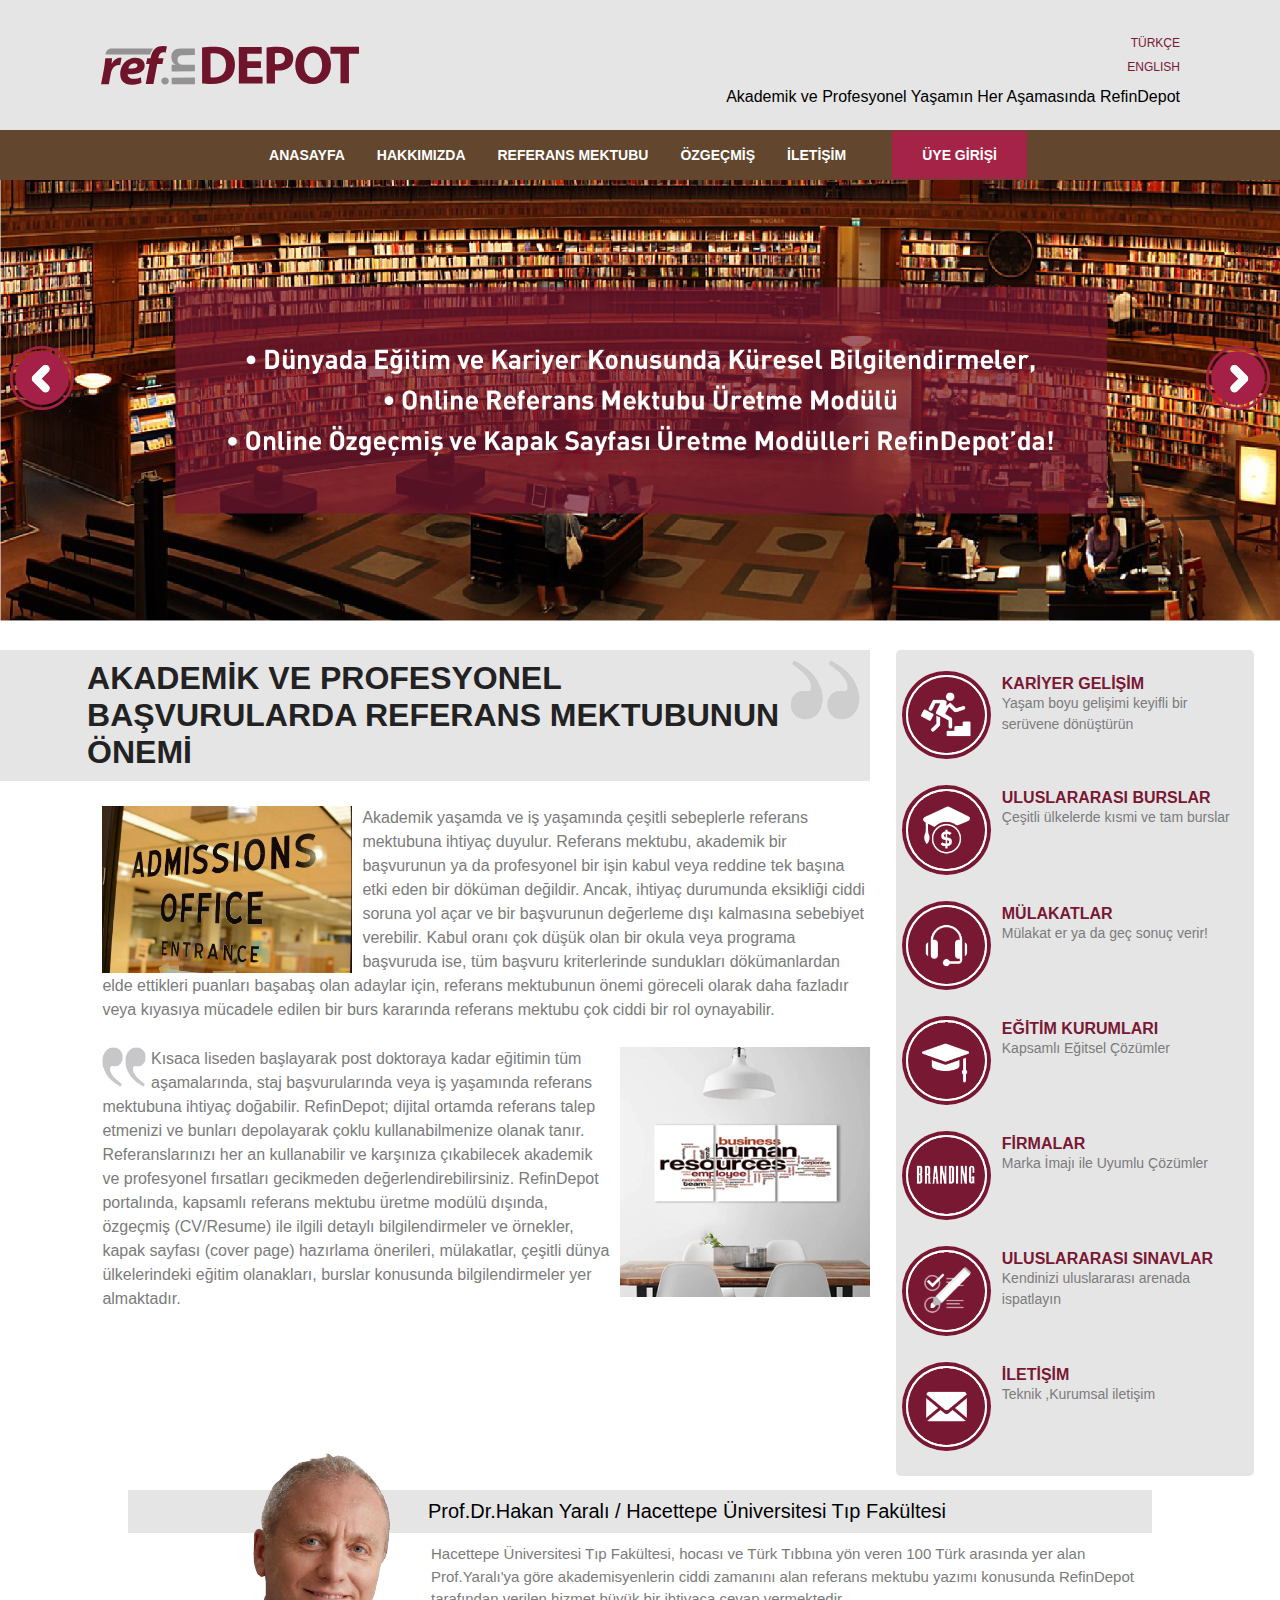
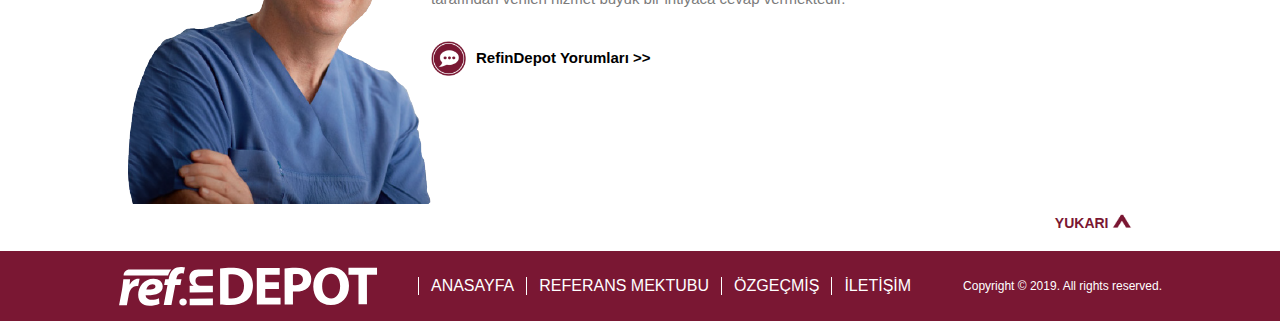
<file: index.html>
<!DOCTYPE HTML>
<html>

<head>
    <meta name="viewport" content="width=device-width,initial-scale=1">
    <link rel="stylesheet" type="text/css" media="all" href="style.css">
    <script src="index.js" type="text/javascript"></script>
</head>

    <body>
        <div id="head" >
            <div id="header">
                <a href="index.html" >
                    <img src="logo.svg" alt="Ref-in-Depot">
                </a>    
    
                <aside id="right-side">
                    <ul>
                        <li><a target="_blank" href="http://test-backoffice.refindepot.com/" id="button-registration2">ÜYE GİRİŞİ</a></li>
                        <li><a id="tr" href="#header">TÜRKÇE</a></li>
                        <li><a id="en" href="index - en.html">ENGLISH</a></li>
                    </ul>
                    <h3 id="slogan">Akademik ve Profesyonel Yaşamın Her Aşamasında RefinDepot</h3>            
                </aside>
            </div>
        </div>
        
        <nav id="nav">
            <div id="nav-container">
                <a href="" onclick="openmenu1()" id="mobilmenu">&#9776; MENÜ</a>
                <ul id="nav-main">
                    <li><a href="index.html">ANASAYFA</a></li>
                    <li><a href="aboutus.html">HAKKIMIZDA</a></li>
                    <li><a href="reflet.html">REFERANS MEKTUBU</a></li>
                    <li><a href="resume.html">ÖZGEÇMİŞ</a></li>
                    <li><a href="contact.html">İLETİŞİM</a></li>
                </ul>
                <a target="_blank" href="http://test-backoffice.refindepot.com/" id="button-registration">ÜYE GİRİŞİ</a>
            </div>
        </nav>

        <!--   SLIDERS    -->
        <div id="sliders">
            <div class="bx-wrapper">
                <div class="bx-viewport">
                    <div class="bxslider">
                        <div id="scontrols">
                            <div id="scon">
                                <img id="prev" src="control3.png" onclick="sprev()">
                                <img id="next" src="control4.png" onclick="snext()">
                            </div>
                        </div>

                        <div id="slidemain">
                            <div id="slidepanel">
                                <div id="divslider0" class="divslider">
                                    <img src="slider7.jpg" alt="">
                                </div>
                                
                                <div id="slider1" class="divslider">
                                    <div class="slider-text">
                                        <span>NAZ LEVENT</span><hr>
                                        <p class="sliderp1">Özyeğin Üniversitesi Bilgisayar Mühendisliği mezunu. Belçika’da Leuven Üniversitesinde Yapay Zeka Yüksek Lisansı yaptı. Amazon Web Services Hollanda‘da Veri Bilimcisi.  Naz, RefinDepot üyesi.</p>
                                        <p class="sliderp2">Amazon'da çalışan Naz, Refindepot üyesi.</p>
                                    </div>
                                    <img src="slider1.jpg" alt="">
                                </div>
                                
                                <div id="slider2" class="divslider">
                                    <div class="slider-text">
                                        <span>M. SİNAN MUSTAFAOĞLU</span><hr>
                                        <p class="sliderp1">İTÜ İnşaat Mühendisliği’nden mezun. Yüksek lisansını, University of Washington’da inşaat yönetimi üzerine yaptı. NEF İnşaat’ta mühendis.  Sinan bir RefinDepot üyesi.</p>
                                        <p class="sliderp2">İTÜ İnşaat Mühendisliği’nden mezun Sinan, Refindepot üyesi.</p>
                                    </div>
                                    <img src="slider2.jpg" alt="">
                                </div>
                                <div id="slider3" class="divslider">
                                    <div class="slider-text">
                                        <span>MERVE ALANYALI</span><hr>
                                        <p class="sliderp1">İzmir Ekonomi Üniversitesi Bilgisayar Mühendisliğini 2. sırada bitirdi. Warwick Üniversitesi’nde tam burslu olarak yüksek lisans ve doktora yaptı. Microsoft London The Alan Turing Research Institute’da araştırmacılık görevinin ardından LV / İngiltere’de Veri Bilim Uzmanı olarak çalışıyor. Merve, RefinDepot üyesi.</p>
                                        <p class="sliderp2">İzmir Ekonomi Üniversitesi Bilgisayar Mühendisliğini 2. sırada bitiren Merve, Refindepot üyesi</p>
                                    </div>
                                    <img src="slider3.jpg" alt="">
                                </div>
                                <div id="slider4" class="divslider">
                                    <div class="slider-text">
                                        <span>ARMAN ÖZDEMİR</span><hr>
                                        <p class="sliderp1">2010 Üniversite Yerleştirme Sınavı Birincisi. Boğaziçi Üniversitesi Elektronik Mühendisliğini 3. Sırada, Cambridge Üniversitesi Judge Business School’u birincilikle bitirdi. Hype’da Dönüşüm optimizasyonu uzmanı. Arman, RefinDepot üyesi.</p>
                                        <p class="sliderp2">2010 Üniversite Yerleştirme Sınavı Birincisi Arman, Refindepot üyesi. </p>
                                    </div>
                                    <img src="slider5.jpg" alt="">
                                </div>
                            </div>
                        </div>
                    </div>
                </div>
            </div>
        </div>
        
        <!--         ANASAYFA     -->

        <!--   POP UPs-->
        <div id="popups">
            <div id="pop1" class="popup">
                <h3>KARİYER GELİŞİM<span class="pop7" href="" onclick="closepop()">x</span></h3>
                <p>Gerek eğitim gerekse profesyonel yaşamda sürekli olarak yenilenme ihtiyacı söz konusudur. Günümüzdeki dijital olanaklar, yenilenme ihtiyacını herkes için erişilebilir yapmıştır. Sayısız online eğitim imkanları ücretli ve ücretsiz çözümlerle, her alanda kendini güncelleme fırsatı RefinDepot bilgilendirmelerinde mevcut. RefinDepot yönendirmeleri ile öğrenmenize ivme kazandırabilir ve profesyonel ve eğitsel yaşamınızda dik bir öğrenme eğrisi sergileyebilirsiniz.</p>   
            </div>
            <div id="pop2" class="popup">
                <h3>ULUSLARARASI BURSLAR<span class="pop7" href="" onclick="closepop()">x</span></h3>
                <p>Pek çok ülkede özellikle y.lisans ve doktora düzeyinde çeşit çeşit kısmi ve tam burslar mevcut. Bu burslar hakkındaki bilgilendirmeler ve beklentiler erken yıllarda eğitim yaşamınıza doğru şekilde yön verebilmeniz için birer ipucu niteliğindedir. Kısmi ve tam burslar ve ücretsiz eğitim sunan ülkeler ile düşük ücretle eğitim sağlayan üniversiteler hakkında genel bilgilendirmeler RefinDepot’da</p>   
            </div>
            <div id="pop3" class="popup">
                <h3>MÜLAKATLAR<span class="pop7" href="" onclick="closepop()">x</span></h3>
                <p>Akademik veya profesyonel başvurularınızda pek çok adımı geçtikten sonra karşınıza çıkabilecek mülakat aşamasına ne kadar hazırlıklısınız? Mülakat aşamasını sizi hayata hazırlayan keyifli bir süreç olarak algılarsanız er ya da geç sonuç verecektir. Mülakatlar hangi konularda kendinizi geliştirmeniz gerektiği hakkında size platin ipuçları sağlar. Birkaç olumsz mülakat geçirmiş olmak sakın sizi demoralize etmesin. Sürekli yenilenin ve sonuca ulaşın. RefinDepot’da Akademik ve Profesyonel mülakatlarla ilgili sayısız bilgilendirmeler mevcut.</p>   
            </div>
            <div id="pop4" class="popup">
                <h3>EĞİTİM KURUMLARI<span class="pop7" href="" onclick="closepop()">x</span></h3>
                <p>RefinDepot sistemi; öğrencilerin eğitim hayatı boyunca ihtiyaç duydukları konularda çeşitli bilgilendirmeler içermektedir. Bilgilendirmeler dünyaca tanınmış, alanında otorite sayılan eğitim kurumlarının kendi kaynaklarından yararlanılarak, kaynak adı ve adresi belirtilerek hazırlanmıştır. Öğrencilerin bölgesel ve ülkesel farklılıkları anlamasını ve karşılaştırmalı bir bakış açısı kazanmasını sağlayan bilgilendirmeler onlara sadece akademik hayatlarında değil profesyonel yaşamlarında da yol gösterici bir işlev görecektir. Bu bağlamda RefinDepot, eğitim kurumlarının üzerindeki yükü hafifleten ve eğitim kurumunun imajını tamamlayan dijital bir çözümdür.</p>   
            </div>
            <div id="pop5" class="popup">
                <h3>FİRMALAR<span class="pop7" href="" onclick="closepop()">x</span></h3>
                <p>RefinDepot, çalışanlarınıza, firmanızın marka imajıyla uyumlu döküman sağlamanıza yardımcı olan dijital
                    bir sistemdir. İnsan Kaynaklarının ve tüm departmanlardaki departman amirlerinin, stajyerler ve
                    personelleri için minimum zaman harcayarak firmanın kurumsal kültürünü yansıtan hizmet vermelerine
                    olanak tanır.</p>   
            </div>
            <div id="pop6" class="popup">
                <h3>ULUSLARARASI SINAVLAR<span class="pop7" href="" onclick="closepop()">x</span></h3>
                <p>Farklı ülke ve farklı eğitim sistemlerinden gelen kişilerin bilgi düzeyini uluslararası arenada ispat etmeleri
                    kendilerine sunulan fırsatların artmasına imkan tanır. RefinDepot; uluslararası sınavlar hakkında
                    bilgilendirmelerle beraber sınavlara hazırlık materyallerine de yer vererek eğitim hayatının başında
                    içerikler hakkında bilgi sahibi olunmasını ve gerekli adımların atılmasını teşvik etmektedir.</p>   
            </div>                        
        </div>
        
        <div id="body-content">
            <div id="main-content">
                <article class="intro-article">
                    <h3 class="testimonial-title"> AKADEMİK VE PROFESYONEL BAŞVURULARDA REFERANS MEKTUBUNUN ÖNEMİ
                        <img src="quote.png" alt="">
                    </h3>
                    <p class="firstp">
                        <img class="part1" src="ref-in-defot-nedir.jpg" alt="" >Akademik yaşamda ve iş yaşamında çeşitli sebeplerle referans mektubuna ihtiyaç duyulur. Referans mektubu, akademik bir başvurunun ya da profesyonel bir işin kabul veya reddine tek başına etki eden bir döküman değildir. Ancak, ihtiyaç durumunda eksikliği ciddi soruna yol açar ve bir başvurunun değerleme dışı kalmasına sebebiyet verebilir. Kabul oranı çok düşük olan bir okula veya programa başvuruda ise, tüm başvuru kriterlerinde sundukları dökümanlardan elde ettikleri puanları başabaş olan adaylar için, referans mektubunun önemi göreceli olarak daha fazladır veya kıyasıya mücadele edilen bir burs kararında referans mektubu çok ciddi bir rol oynayabilir.
                    </p>
                    
                    <p class="secondp">
                        <img id="quote22" class="quote2" src="quote2.png" alt="">
                        <img  class="part2" src="res1.png" alt="">
                        <img id="quote23" class="quote2" src="quote2.png" alt="">
                        Kısaca liseden başlayarak post doktoraya kadar eğitimin tüm aşamalarında, staj başvurularında veya iş yaşamında referans mektubuna ihtiyaç doğabilir. RefinDepot; dijital ortamda referans talep etmenizi ve bunları depolayarak çoklu kullanabilmenize olanak tanır. Referanslarınızı her an kullanabilir ve karşınıza çıkabilecek akademik ve profesyonel fırsatları gecikmeden değerlendirebilirsiniz. RefinDepot portalında, kapsamlı referans mektubu üretme modülü dışında, özgeçmiş (CV/Resume) ile ilgili detaylı bilgilendirmeler ve örnekler, kapak sayfası (cover page) hazırlama önerileri, mülakatlar, çeşitli dünya ülkelerindeki eğitim olanakları, burslar konusunda bilgilendirmeler yer almaktadır.
                    </p>
                </article>
            </div>

            <div id="sidebar-homepage-right" class="sidebar-homepage">
                <div id="sectionf">
                    <ul id="nav-sidebar">
                        <li>
                            <a href="" onclick="openp1()">
                                <figure><img src="3.png" alt="">
                                </figure>
                                <div>
                                    <strong class="title-nav-sidebar">KARİYER GELİŞİM</strong>
                                    <p>Yaşam boyu gelişimi keyifli bir serüvene dönüştürün
                                    </p>
                                </div>
                            </a>
                        </li>
                        <li>
                            <a href="" onclick="openp2()">
                                <figure><img src="4.png" alt="">
                                </figure>
                                <div>
                                    <strong class="title-nav-sidebar">ULUSLARARASI BURSLAR</strong>
                                    <p>Çeşitli ülkelerde kısmi ve tam burslar
                                    </p>
                                </div>
                            </a>
                    </li>
                        <li>
                            <a href="" onclick="openp3()">
                                <figure><img src="5.png" alt=""></figure>
                                <div>
                                    <strong class="title-nav-sidebar">MÜLAKATLAR</strong>
                                    <p>Mülakat er ya da geç sonuç verir!
                                    </p>
                                </div>
                            </a>
                        </li>
                        <li>
                            <a href="" onclick="openp4()">
                                <figure><img src="1.png" alt=""></figure>
                                <div>
                                    <strong class="title-nav-sidebar">EĞİTİM KURUMLARI</strong>
                                    <p>Kapsamlı Eğitsel Çözümler
                                    </p>
                                </div>
                            </a>
                        </li>
                        <li>
                            <a href="" onclick="openp5()">
                                <figure><img src="2.png" alt=""></figure>
                                <div><strong class="title-nav-sidebar">FİRMALAR</strong>
                                    <p>Marka İmajı ile Uyumlu Çözümler
                                    </p>
                                </div>                            
                            </a>
                        </li>
                        <li>
                            <a href="" onclick="openp6()">
                                <figure><img src="6.png" alt=""></figure>
                                <div><strong class="title-nav-sidebar">ULUSLARARASI SINAVLAR</strong>
                                    <p>Kendinizi uluslararası arenada ispatlayın                                    
                                    </p>                                
                                </div>                            
                            </a>
                        </li>
                        <li>
                            <a href="contact.html" onclick="">
                                <figure><img src="7.png" alt=""></figure>
                                <div>
                                    <strong class="title-nav-sidebar">İLETİŞİM</strong>
                                    <p>Teknik ,Kurumsal iletişim
                                    </p>                                
                                </div>
                                
                            </a>
                        </li>
                    </ul>
                </div>    
            </div>
            
            <article id="intro-principal1" class="static-page">
                <h3 id="title-principal"><strong>Prof.Dr.Hakan Yaralı /</strong> Hacettepe Üniversitesi Tıp Fakültesi</h3>
                <figure>
                    <img id="yarali" src="hakan-yarali.png" alt="">
                </figure>
                
                <div id="content-principal">
                    <p>Hacettepe Üniversitesi Tıp Fakültesi, hocası ve Türk Tıbbına yön veren 100 Türk arasında yer alan Prof.Yaralı'ya göre akademisyenlerin ciddi zamanını alan referans mektubu yazımı konusunda RefinDepot tarafından verilen hizmet büyük bir ihtiyaca cevap vermektedir.
                    </p>

                    <p>
                        <a class="comment-link" href="academician.html">
                            <img id="comment" src="speak.png" alt="">
                            RefinDepot Yorumları &gt;&gt;
                        </a>
                    </p>
                </div>
            </article>

        </div>


        <!--      FOOTER           -->
        <footer id="main-footer">
            <div id="blur-top">
                <a href="#header" id="link-back-top">YUKARI <img src="arrow-top.png" alt=""></a>
            </div>
            
            <div id="footer-copyright">
                <div id="footer-copyright-content">
                    <a href="index.html" id="logo-footer">
                        <img src="logo-footer.svg" alt="Ref-in-Depot">
                    </a>
                    
                    <ul id="nav-footer">
                        <li class="active">
                            <a href="index.html">ANASAYFA</a>
                        </li>
                        <li>
                            <a href="reflet.html">REFERANS MEKTUBU</a>
                        </li>
                        <li>
                            <a href="resume.html">ÖZGEÇMİŞ</a>
                        </li>
                        <li>
                            <a href="contact.html">İLETİŞİM</a>
                        </li>
                    </ul>
                    
                    <p id="text-copyright">Copyright © 2019. All rights reserved.</p>
                </div>
            </div>
    </footer>
</body>
</file>
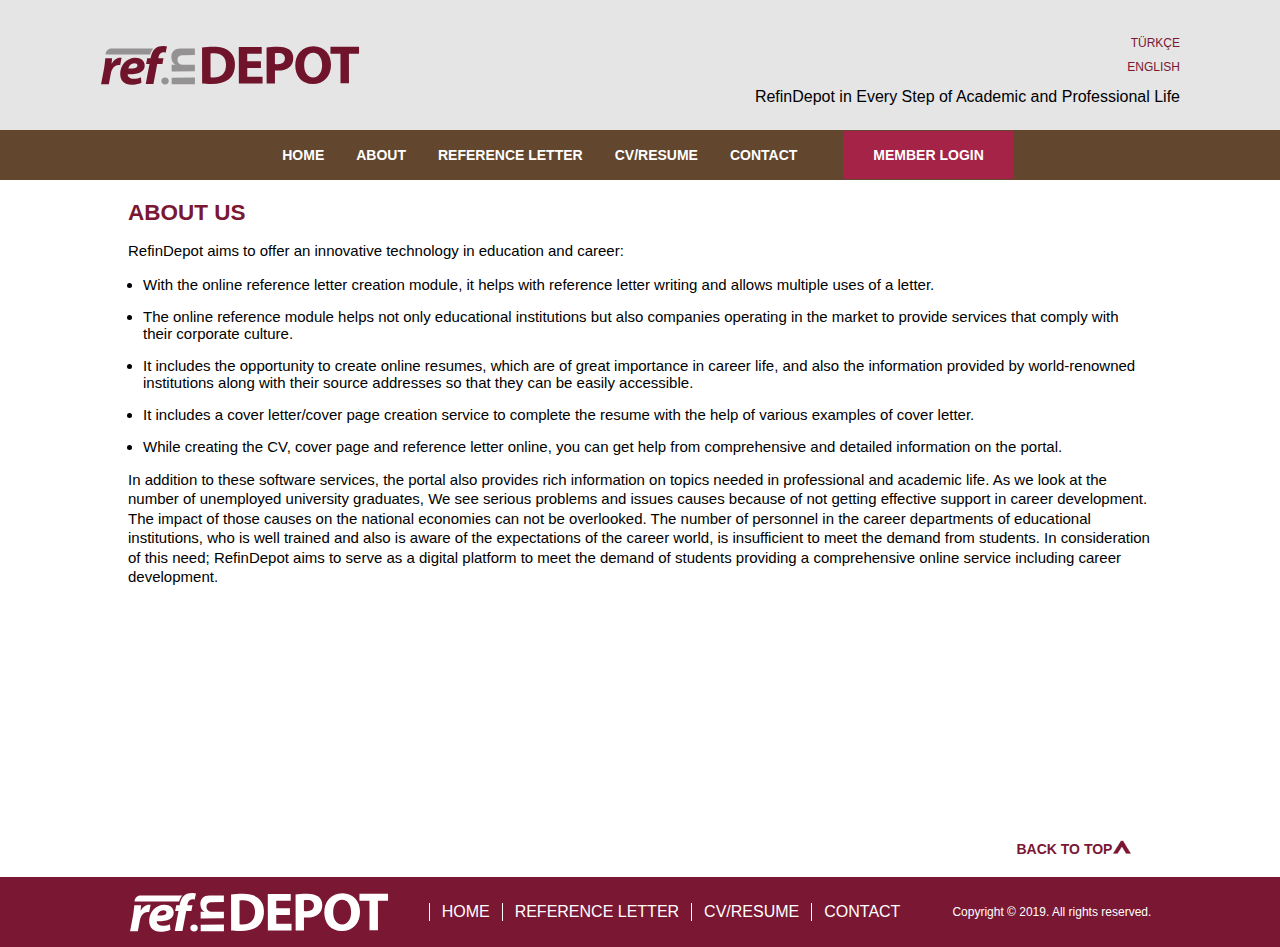
<file: aboutus - en.html>
<!DOCTYPE HTML>
<html>

<head>
    <meta name="viewport" content="width=device-width,initial-scale=1">
    <link rel="stylesheet" type="text/css" media="all" href="style.css">
    <script src="index.js" type="text/javascript"></script>

</head>

    <body>
        <div id="head" >
            <div id="header">
                <a href="index - en.html" >
                    <img src="logo.svg" alt="Ref-in-Depot">
                </a>
    
                <aside id="right-side">
                    <ul>
                        <li><a target="_blank" href="http://test-backoffice.refindepot.com/" id="button-registration2">MEMBER LOGIN</a></li>
                        <li><a id="tr" href="aboutus.html">TÜRKÇE</a></li>
                        <li><a id="en" href="#header">ENGLISH</a></li>
                    </ul>
                    <h3 id="slogan">RefinDepot in Every Step of Academic and Professional Life</h3>            
                </aside>
            </div>
        </div>
        
        <nav id="nav">
            <div id="nav-container">
                <a href="" onclick="openmenu1()" id="mobilmenu">&#9776; MENU</a>
                <ul id="nav-main">
                    <li><a href="index - en.html">HOME</a></li>
                    <li><a href="aboutus - en.html">ABOUT</a></li>
                    <li><a href="reflet - en.html">REFERENCE LETTER</a></li>
                    <li><a href="resume - en.html">CV/RESUME</a></li>
                    <li><a href="contact - en.html">CONTACT</a></li>
                </ul>
                <a target="_blank" href="http://test-backoffice.refindepot.com/" id="button-registration">MEMBER LOGIN</a>
            </div>
        </nav>

<!--           ABOUT US            -->
        <div id="aboutus">
            <h2>
                ABOUT US
            </h2>
            <p>RefinDepot aims to offer an innovative technology in education and career:

            </p>
            <p>
                <ul>
                    <li>With the online reference letter creation module, it helps with reference letter writing and allows multiple uses of a letter.</li>
                    <li>The online reference module helps not only educational institutions but also companies operating in the market to provide services that comply with their corporate culture.</li>
                    <li>It includes the opportunity to create online resumes, which are of great importance in career life, and also the information provided by world-renowned institutions along with their source addresses so that they can be easily accessible.</li>
                    <li>It includes a cover letter/cover page creation service to complete the resume with the help of various examples of cover letter.</li>
                    <li>While creating the CV, cover page and reference letter online, you can get help from comprehensive and detailed information on the portal.</li>
                </ul>
            </p>
            <p>In addition to these software services, the portal also provides rich information on topics needed in professional and academic life. As we look at the number of unemployed university graduates, We see serious problems and issues causes because of not getting effective support in career development. The impact of those causes on the national economies can not be overlooked. The number of personnel in the career departments of educational institutions, who is well trained and also is aware of the expectations of the career world, is insufficient to meet the demand from students. In consideration of this need; RefinDepot aims to serve as a digital platform to meet the demand of students providing a comprehensive online service including career development.</p>
        </div>


        
        <!--      FOOTER           -->
        <footer id="main-footer">
            <div id="blur-top">
                <a href="#header" id="link-back-top">BACK TO TOP<img src="arrow-top.png" alt=""></a>
            </div>
            
            <div id="footer-copyright">
                <div id="footer-copyright-content">
                    <a href="index - en.html" id="logo-footer">
                        <img src="logo-footer.svg" alt="Ref-in-Depot">
                    </a>
                    
                    <ul id="nav-footer">
                        <li class="active">
                            <a href="index - en.html">HOME</a>
                        </li>
                        <li>
                            <a href="reflet - en.html">REFERENCE LETTER</a>
                        </li>
                        <li>
                            <a href="resume - en.html">CV/RESUME</a>
                        </li>
                        <li>
                            <a href="contact - en.html">CONTACT</a>
                        </li>
                    </ul>
                    
                    <p id="text-copyright">Copyright © 2019. All rights reserved.</p>
                </div>
            </div>
    </footer>
</body>
</file>
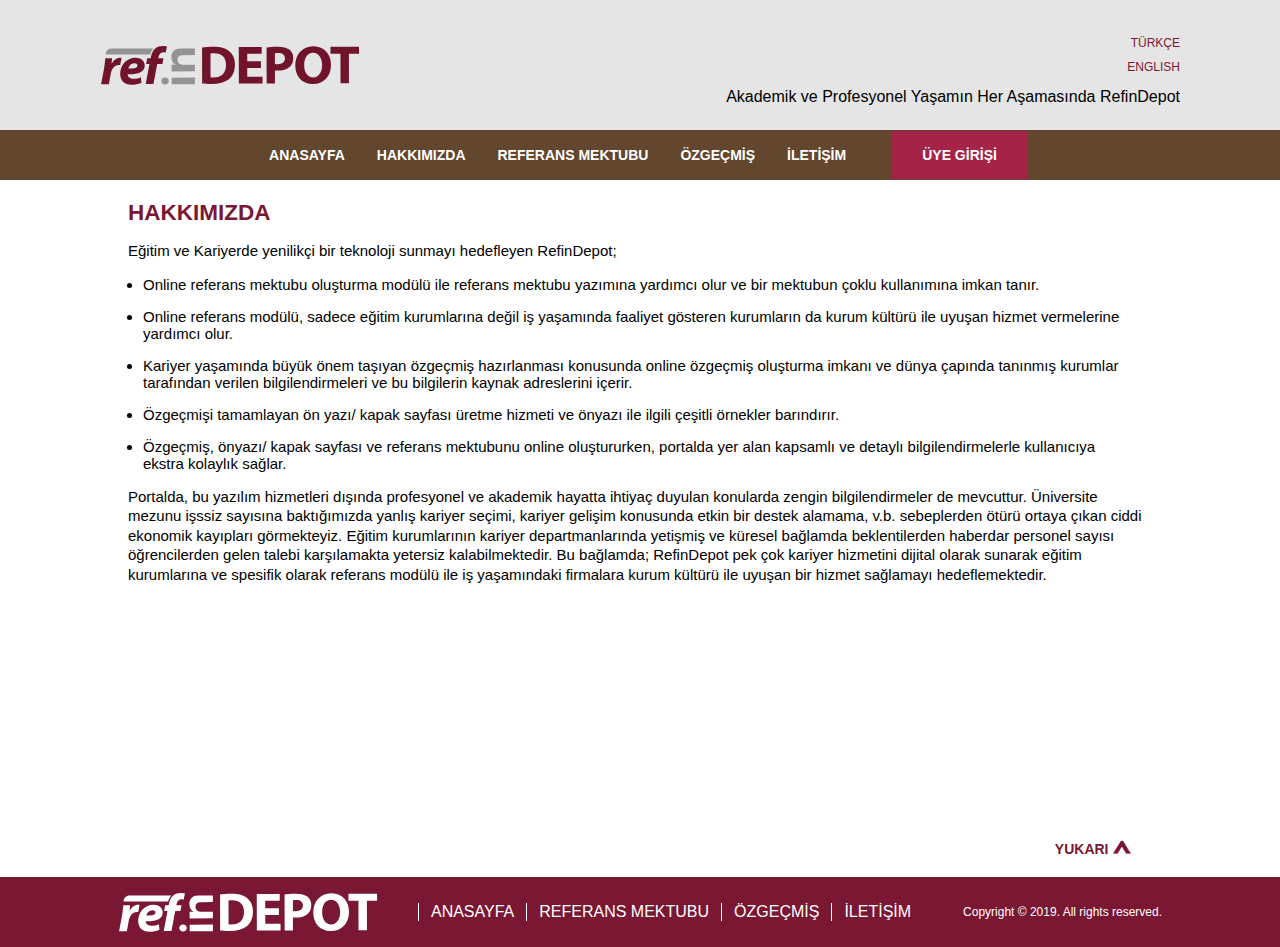
<file: aboutus.html>
<!DOCTYPE HTML>
<html>

<head>
    <meta name="viewport" content="width=device-width,initial-scale=1">
    <link rel="stylesheet" type="text/css" media="all" href="style.css">
    <script src="index.js" type="text/javascript"></script>

</head>

    <body>
        <div id="head" >
            <div id="header">
                <a href="index.html" >
                    <img src="logo.svg" alt="Ref-in-Depot">
                </a>
    
                <aside id="right-side">
                    <ul>
                        <li><a target="_blank" href="http://test-backoffice.refindepot.com/" id="button-registration2">ÜYE GİRİŞİ</a></li>
                        <li><a id="tr" href="#header">TÜRKÇE</a></li>
                        <li><a id="en" href="aboutus - en.html">ENGLISH</a></li>
                    </ul>
                    <h3 id="slogan">Akademik ve Profesyonel Yaşamın Her Aşamasında RefinDepot</h3>            
                </aside>
            </div>
        </div>
        
        <nav id="nav">
            <div id="nav-container">
                <a href="" onclick="openmenu1()" id="mobilmenu">&#9776; MENÜ</a>
                <ul id="nav-main">
                    <li><a href="index.html">ANASAYFA</a></li>
                    <li><a href="aboutus.html">HAKKIMIZDA</a></li>
                    <li><a href="reflet.html">REFERANS MEKTUBU</a></li>
                    <li><a href="resume.html">ÖZGEÇMİŞ</a></li>
                    <li><a href="contact.html">İLETİŞİM</a></li>
                </ul>
                <a target="_blank" href="http://test-backoffice.refindepot.com/" id="button-registration">ÜYE GİRİŞİ</a>
            </div>
        </nav>

<!--           ABOUT US            -->
        <div id="aboutus">
            <h2>
                HAKKIMIZDA
            </h2>
            <p>Eğitim ve Kariyerde yenilikçi bir teknoloji sunmayı hedefleyen RefinDepot;

            </p>
            <p>
                <ul>
                    <li>Online referans mektubu oluşturma modülü ile referans mektubu yazımına yardımcı olur ve bir mektubun çoklu kullanımına imkan tanır.
                    </li>
                    <li>Online referans modülü, sadece eğitim kurumlarına değil iş yaşamında faaliyet gösteren kurumların da kurum kültürü ile uyuşan hizmet vermelerine yardımcı olur.</li>
                    <li>Kariyer yaşamında büyük önem taşıyan özgeçmiş hazırlanması konusunda online özgeçmiş oluşturma imkanı ve dünya çapında tanınmış kurumlar tarafından verilen bilgilendirmeleri ve bu bilgilerin kaynak adreslerini içerir.</li>
                    <li>Özgeçmişi tamamlayan ön yazı/ kapak sayfası üretme hizmeti ve önyazı ile ilgili çeşitli örnekler barındırır.</li>
                    <li>Özgeçmiş, önyazı/ kapak sayfası ve referans mektubunu online oluştururken, portalda yer alan kapsamlı ve detaylı bilgilendirmelerle kullanıcıya ekstra kolaylık sağlar.</li>
                </ul>
            </p>
            <p>Portalda, bu yazılım hizmetleri dışında profesyonel ve akademik hayatta ihtiyaç duyulan konularda zengin bilgilendirmeler de mevcuttur. Üniversite mezunu işssiz sayısına baktığımızda yanlış kariyer seçimi, kariyer gelişim konusunda etkin bir destek alamama, v.b. sebeplerden ötürü ortaya çıkan ciddi ekonomik kayıpları görmekteyiz. Eğitim kurumlarının kariyer departmanlarında yetişmiş ve küresel bağlamda beklentilerden haberdar personel sayısı öğrencilerden gelen talebi karşılamakta yetersiz kalabilmektedir. Bu bağlamda; RefinDepot pek çok kariyer hizmetini dijital olarak sunarak eğitim kurumlarına ve spesifik olarak referans modülü ile iş yaşamındaki firmalara kurum kültürü ile uyuşan bir hizmet sağlamayı hedeflemektedir.

            </p>
        </div>


        
        <!--      FOOTER           -->
        <footer id="main-footer">
            <div id="blur-top">
                <a href="#header" id="link-back-top">YUKARI <img src="arrow-top.png" alt=""></a>
            </div>
            
            <div id="footer-copyright">
                <div id="footer-copyright-content">
                    <a href="index.html" id="logo-footer">
                        <img src="logo-footer.svg" alt="Ref-in-Depot">
                    </a>
                    
                    <ul id="nav-footer">
                        <li class="active">
                            <a href="index.html">ANASAYFA</a>
                        </li>
                        <li>
                            <a href="reflet.html">REFERANS MEKTUBU</a>
                        </li>
                        <li>
                            <a href="resume.html">ÖZGEÇMİŞ</a>
                        </li>
                        <li>
                            <a href="contact.html">İLETİŞİM</a>
                        </li>
                    </ul>
                    
                    <p id="text-copyright">Copyright © 2019. All rights reserved.</p>
                </div>
            </div>
    </footer>
</body>
</file>
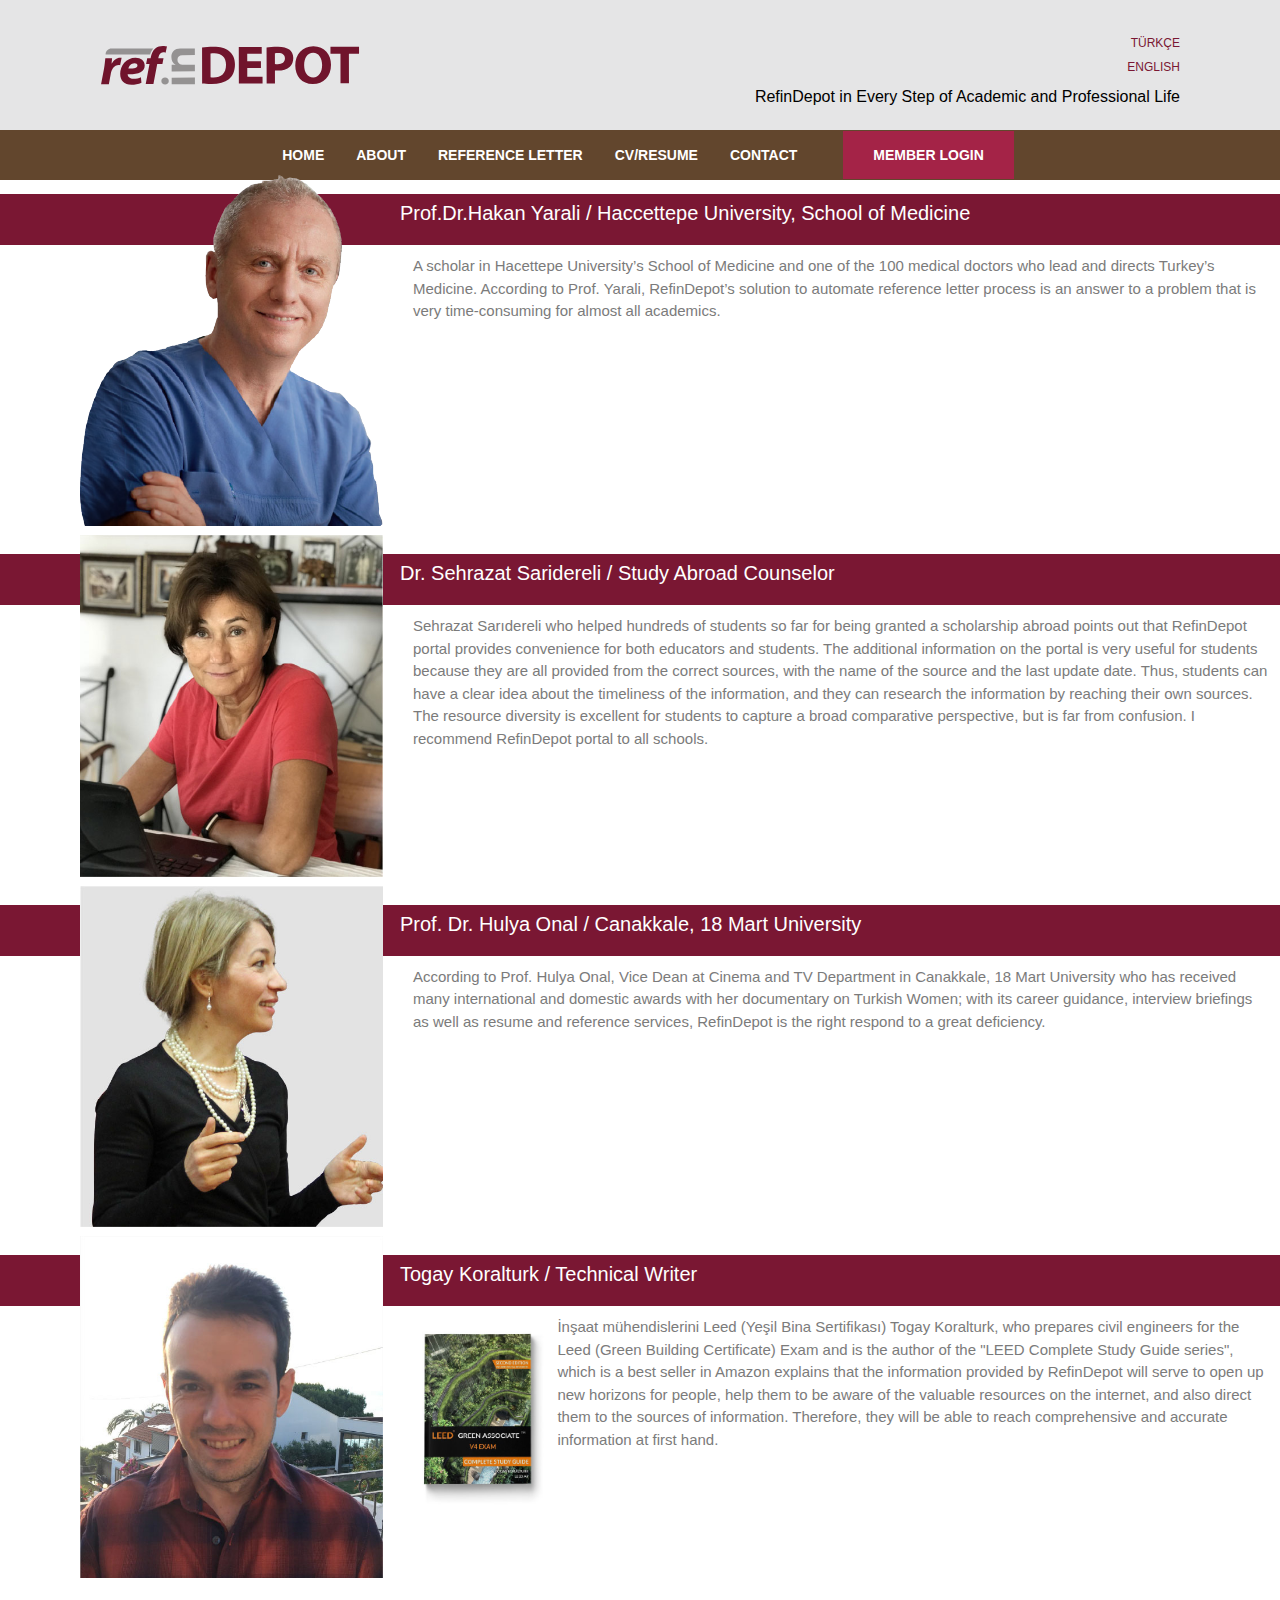
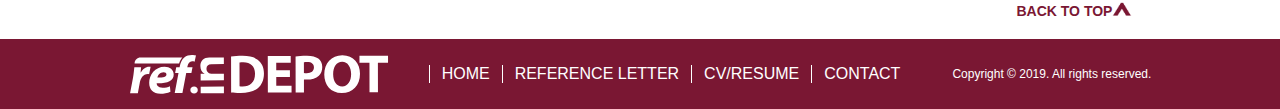
<file: academician - en.html>
<!DOCTYPE HTML>
<html>

<head>
    <meta name="viewport" content="width=device-width,initial-scale=1">
    <link rel="stylesheet" type="text/css" media="all" href="style.css">
    <script src="index.js" type="text/javascript"></script>

</head>

<body>
    <div id="head" >
        <div id="header">
            <a href="index - en.html" >
                <img src="logo.svg" alt="Ref-in-Depot">
            </a>

            <aside id="right-side">
                <ul>
                    <li><a target="_blank" href="http://test-backoffice.refindepot.com/" id="button-registration2">MEMBER LOGIN</a></li>
                    <li><a id="tr" href="academician.html">TÜRKÇE</a></li>
                    <li><a id="en" href="#header">ENGLISH</a></li>
                </ul>
                <h3 id="slogan">RefinDepot in Every Step of Academic and Professional Life</h3>            
            </aside>
        </div>
    </div>
    
        <nav id="nav">
            <div id="nav-container">
                <a href="" onclick="openmenu1()" id="mobilmenu">&#9776; MENU</a>
                <ul id="nav-main">
                    <li><a href="index - en.html">HOME</a></li>
                    <li><a href="aboutus - en.html">ABOUT</a></li>
                    <li><a href="reflet - en.html">REFERENCE LETTER</a></li>
                    <li><a href="resume - en.html">CV/RESUME</a></li>
                    <li><a href="contact - en.html">CONTACT</a></li>
                </ul>
                <a target="_blank" href="http://test-backoffice.refindepot.com/" id="button-registration">MEMBER LOGIN</a>
            </div>
        </nav>

        
        <div id="body-content">


            <!--           ACADEMICIAN      -->
            
            <article id="intro1" class="static-page1">
                <h3 class="title-principal"><strong>Prof.Dr.Hakan Yarali /</strong> Haccettepe University, School of Medicine</h3>
                <figure>
                    <img class="yarali" src="hakan-yarali.png" alt="">
                </figure>
                
                <div id="content-principal">
                    <p>A scholar in Hacettepe University’s School of Medicine and one of the 100 medical doctors who lead and directs Turkey’s Medicine. According to Prof. Yarali, RefinDepot’s solution to automate reference letter process is an answer to a problem that is very time-consuming for almost all academics.</p>
                </div>
            </article>

            <article id="intro2" class="static-page1">
                <h3 class="title-principal"><strong>Dr. Sehrazat Saridereli /</strong> Study Abroad Counselor</h3>
                <figure>
                    <img class="yarali" src="sehrazat.jpg" alt="">
                </figure>
                
                <div id="content-principal">
                    <p>Sehrazat Sarıdereli who helped hundreds of students so far for being granted a scholarship abroad points out that RefinDepot portal provides convenience for both educators and students. The additional information on the portal is very useful for students because they are all provided from the correct sources, with the name of the source and the last update date. Thus, students can have a clear idea about the timeliness of the information, and they can research the information by reaching their own sources. The resource diversity is excellent for students to capture a broad comparative perspective, but is far from confusion. I recommend RefinDepot portal to all schools.</p>
                </div>
            </article>

            <article id="intro3" class="static-page1">
                <h3 class="title-principal"><strong>Prof. Dr. Hulya Onal /</strong> Canakkale, 18 Mart University</h3>
                <figure>
                    <img class="yarali" src="hulya.jpg" alt="">
                </figure>
                
                <div id="content-principal">
                    <p>According to Prof. Hulya Onal, Vice Dean at Cinema and TV Department in Canakkale, 18 Mart University who has received many international and domestic awards with her documentary on Turkish Women; with its career guidance, interview briefings as well as resume and reference services, RefinDepot is the right respond to a great deficiency.</p>
                </div>
            </article>

            <article id="intro4" class="static-page1">
                <h3 class="title-principal"><strong>Togay Koralturk /</strong> Technical Writer</h3>
                <figure>
                    <img class="yarali" src="togay.jpg" alt="">
                </figure>
                
                <div id="content-principal">
                    <p><img src="Artboard-31-100.jpg" alt='yesil bina' id="yesilbina">İnşaat mühendislerini Leed (Yeşil Bina Sertifikası)
                        Togay Koralturk, who prepares civil engineers for the Leed (Green Building Certificate) Exam and is the author of the "LEED Complete Study Guide series", which is a best seller in Amazon explains that the information provided by RefinDepot will serve to open up new horizons for people, help them to be aware of the valuable resources on the internet, and also direct them to the sources of information. Therefore, they will be able to reach comprehensive and accurate information at first hand.</p>
                </div>
            </article>
        </div>

        <!--      FOOTER           -->
        <footer id="main-footer">
            <div id="blur-top">
                <a href="#header" id="link-back-top">BACK TO TOP<img src="arrow-top.png" alt=""></a>
            </div>
            
            <div id="footer-copyright">
                <div id="footer-copyright-content">
                    <a href="index - en.html" id="logo-footer">
                        <img src="logo-footer.svg" alt="Ref-in-Depot">
                    </a>
                    
                    <ul id="nav-footer">
                        <li class="active">
                            <a href="index - en.html">HOME</a>
                        </li>
                        <li>
                            <a href="reflet - en.html">REFERENCE LETTER</a>
                        </li>
                        <li>
                            <a href="resume - en.html">CV/RESUME</a>
                        </li>
                        <li>
                            <a href="contact - en.html">CONTACT</a>
                        </li>
                    </ul>
                    
                    <p id="text-copyright">Copyright © 2019. All rights reserved.</p>
                </div>
            </div>
    </footer>
</body>
</file>
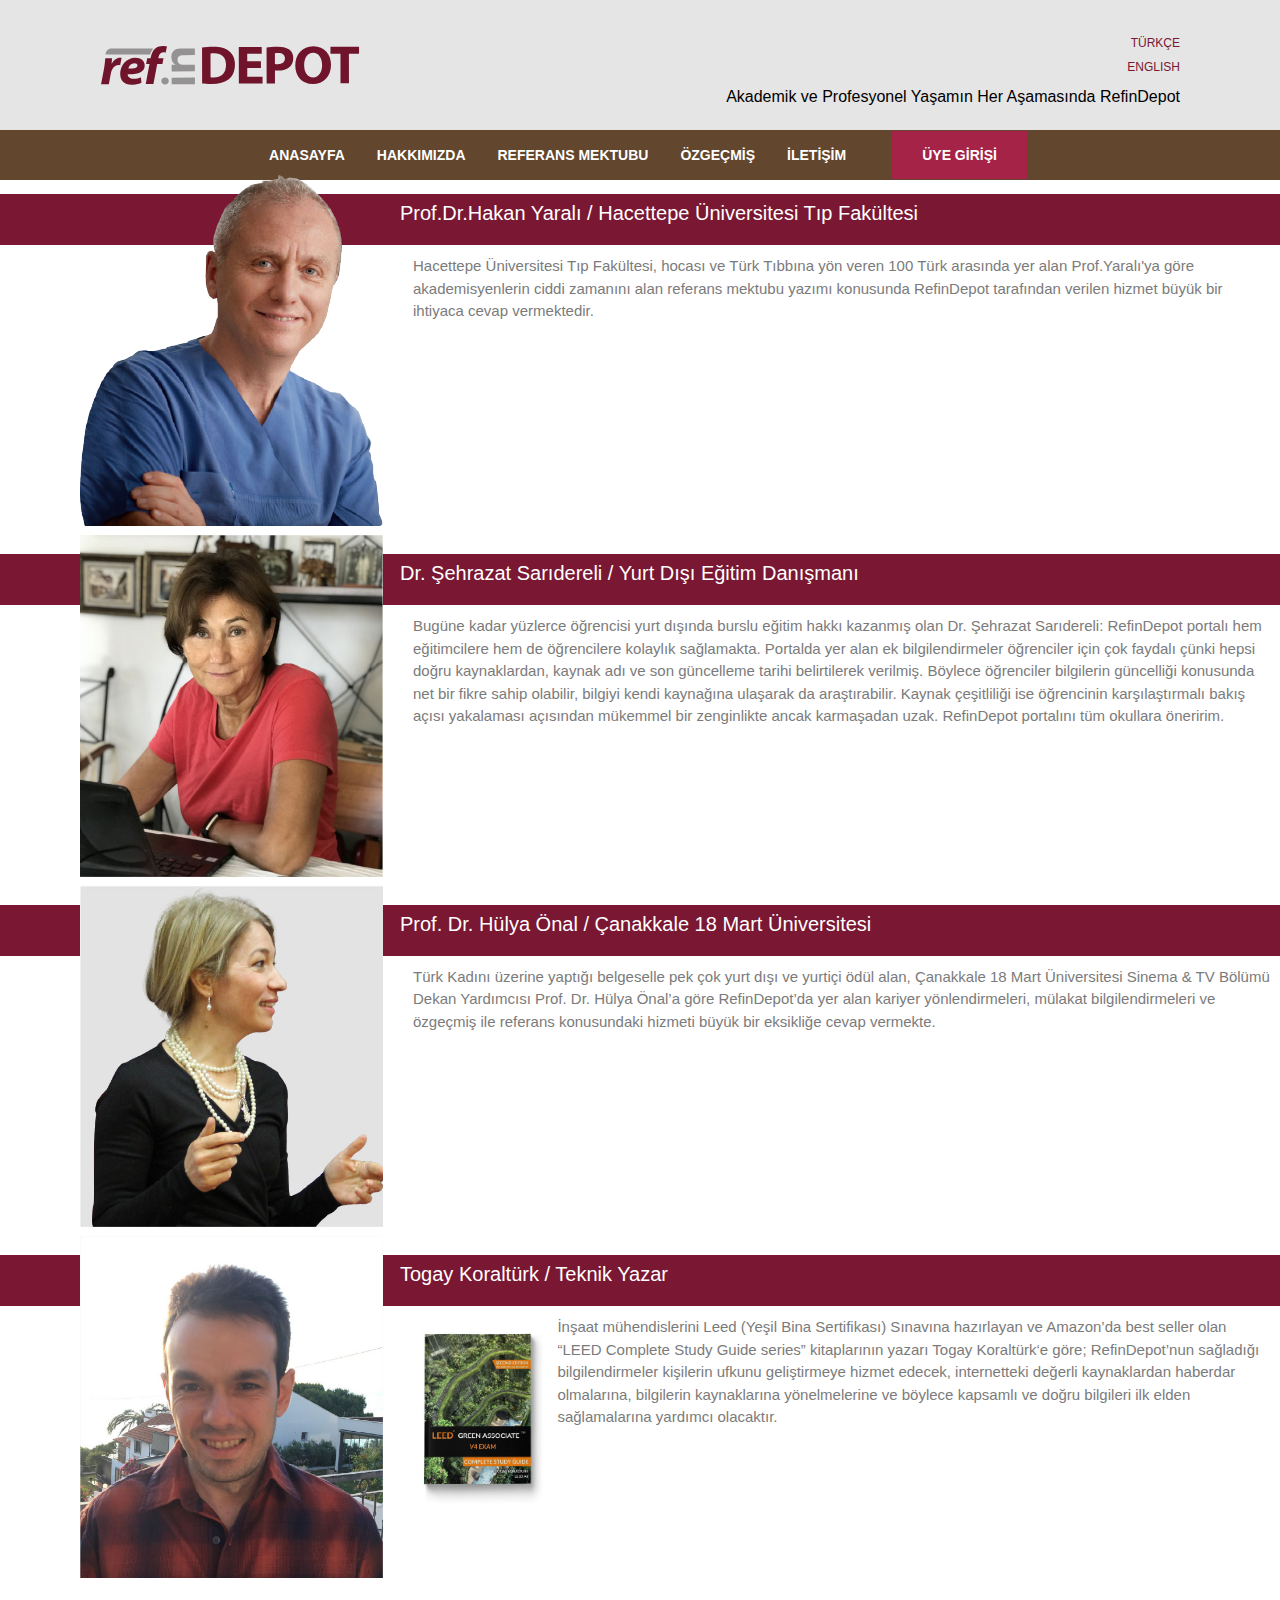
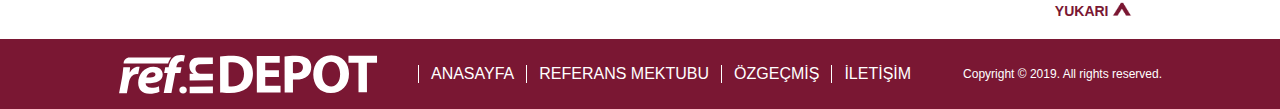
<file: academician.html>
<!DOCTYPE HTML>
<html>

<head>
    <meta name="viewport" content="width=device-width,initial-scale=1">
    <link rel="stylesheet" type="text/css" media="all" href="style.css">
    <script src="index.js" type="text/javascript"></script>

</head>

    <body>
        <div id="head" >
            <div id="header">
                <a href="index.html" >
                    <img src="logo.svg" alt="Ref-in-Depot">
                </a>
    
                <aside id="right-side">
                    <ul>
                        <li><a target="_blank" href="http://test-backoffice.refindepot.com/" id="button-registration2">ÜYE GİRİŞİ</a></li>
                        <li><a id="tr" href="#header">TÜRKÇE</a></li>
                        <li><a id="en" href="academician - en.html">ENGLISH</a></li>
                    </ul>
                    <h3 id="slogan">Akademik ve Profesyonel Yaşamın Her Aşamasında RefinDepot</h3>            
                </aside>
            </div>
        </div>
        
        <nav id="nav">
            <div id="nav-container">
                <a href="" onclick="openmenu1()" id="mobilmenu">&#9776; MENÜ</a>
                <ul id="nav-main">
                    <li><a href="index.html">ANASAYFA</a></li>
                    <li><a href="aboutus.html">HAKKIMIZDA</a></li>
                    <li><a href="reflet.html">REFERANS MEKTUBU</a></li>
                    <li><a href="resume.html">ÖZGEÇMİŞ</a></li>
                    <li><a href="contact.html">İLETİŞİM</a></li>
                </ul>
                <a target="_blank" href="http://test-backoffice.refindepot.com/" id="button-registration">ÜYE GİRİŞİ</a>
            </div>
        </nav>

        
        <div id="body-content">


            <!--           ACADEMICIAN      -->
            
            <article id="intro1" class="static-page1">
                <h3 class="title-principal"><strong>Prof.Dr.Hakan Yaralı /</strong> Hacettepe Üniversitesi Tıp Fakültesi</h3>
                <figure>
                    <img class="yarali" src="hakan-yarali.png" alt="">
                </figure>
                
                <div id="content-principal">
                    <p>Hacettepe Üniversitesi Tıp Fakültesi, hocası ve Türk Tıbbına yön veren 100 Türk arasında yer alan Prof.Yaralı'ya göre akademisyenlerin ciddi zamanını alan referans mektubu yazımı konusunda RefinDepot tarafından verilen hizmet büyük bir ihtiyaca cevap vermektedir.
                    </p>
                </div>
            </article>

            <article id="intro2" class="static-page1">
                <h3 class="title-principal"><strong>Dr. Şehrazat Sarıdereli /</strong> Yurt Dışı Eğitim Danışmanı</h3>
                <figure>
                    <img class="yarali" src="sehrazat.jpg" alt="">
                </figure>
                
                <div id="content-principal">
                    <p>Bugüne kadar yüzlerce öğrencisi yurt dışında burslu eğitim hakkı kazanmış olan
                        Dr. Şehrazat Sarıdereli:
                        RefinDepot portalı hem eğitimcilere hem de öğrencilere kolaylık sağlamakta.
                        Portalda yer alan ek bilgilendirmeler öğrenciler için çok faydalı çünki hepsi doğru
                        kaynaklardan, kaynak adı ve son güncelleme tarihi belirtilerek verilmiş. Böylece
                        öğrenciler bilgilerin güncelliği konusunda net bir fikre sahip olabilir, bilgiyi kendi
                        kaynağına ulaşarak da araştırabilir. Kaynak çeşitliliği ise öğrencinin karşılaştırmalı
                        bakış açısı yakalaması açısından mükemmel bir zenginlikte ancak karmaşadan
                        uzak. RefinDepot portalını tüm okullara öneririm.</p>
                </div>
            </article>

            <article id="intro3" class="static-page1">
                <h3 class="title-principal"><strong>Prof. Dr. Hülya Önal /</strong> Çanakkale 18 Mart Üniversitesi</h3>
                <figure>
                    <img class="yarali" src="hulya.jpg" alt="">
                </figure>
                
                <div id="content-principal">
                    <p>Türk Kadını üzerine yaptığı belgeselle pek çok yurt dışı ve yurtiçi ödül alan,
                        Çanakkale 18 Mart Üniversitesi Sinema & TV Bölümü Dekan Yardımcısı
                        Prof. Dr. Hülya Önal’a göre RefinDepot’da yer alan kariyer yönlendirmeleri,
                        mülakat bilgilendirmeleri ve özgeçmiş ile referans konusundaki hizmeti
                        büyük bir eksikliğe cevap vermekte.</p>
                </div>
            </article>

            <article id="intro4" class="static-page1">
                <h3 class="title-principal"><strong>Togay Koraltürk /</strong> Teknik Yazar</h3>
                <figure>
                    <img class="yarali" src="togay.jpg" alt="">
                </figure>
                
                <div id="content-principal">
                    <p><img src="Artboard-31-100.jpg" alt='yesil bina' id="yesilbina">İnşaat mühendislerini Leed (Yeşil Bina Sertifikası)
                        Sınavına hazırlayan ve Amazon’da best seller olan “LEED
                        Complete Study Guide series” kitaplarının yazarı Togay
                        Koraltürk‘e göre; RefinDepot’nun sağladığı
                        bilgilendirmeler kişilerin ufkunu geliştirmeye hizmet
                        edecek, internetteki değerli kaynaklardan haberdar
                        olmalarına, bilgilerin kaynaklarına yönelmelerine ve
                        böylece kapsamlı ve doğru bilgileri ilk elden
                        sağlamalarına yardımcı olacaktır.
                    </p>
                </div>
            </article>
        </div>

        <!--      FOOTER           -->
        <footer id="main-footer">
            <div id="blur-top">
                <a href="#header" id="link-back-top">YUKARI <img src="arrow-top.png" alt=""></a>
            </div>
            
            <div id="footer-copyright">
                <div id="footer-copyright-content">
                    <a href="index.html" id="logo-footer">
                        <img src="logo-footer.svg" alt="Ref-in-Depot">
                    </a>
                    
                    <ul id="nav-footer">
                        <li class="active">
                            <a href="index.html">ANASAYFA</a>
                        </li>
                        <li>
                            <a href="reflet.html">REFERANS MEKTUBU</a>
                        </li>
                        <li>
                            <a href="resume.html">ÖZGEÇMİŞ</a>
                        </li>
                        <li>
                            <a href="contact.html">İLETİŞİM</a>
                        </li>
                    </ul>
                    
                    <p id="text-copyright">Copyright © 2019. All rights reserved.</p>
                </div>
            </div>
    </footer>
</body>
</file>
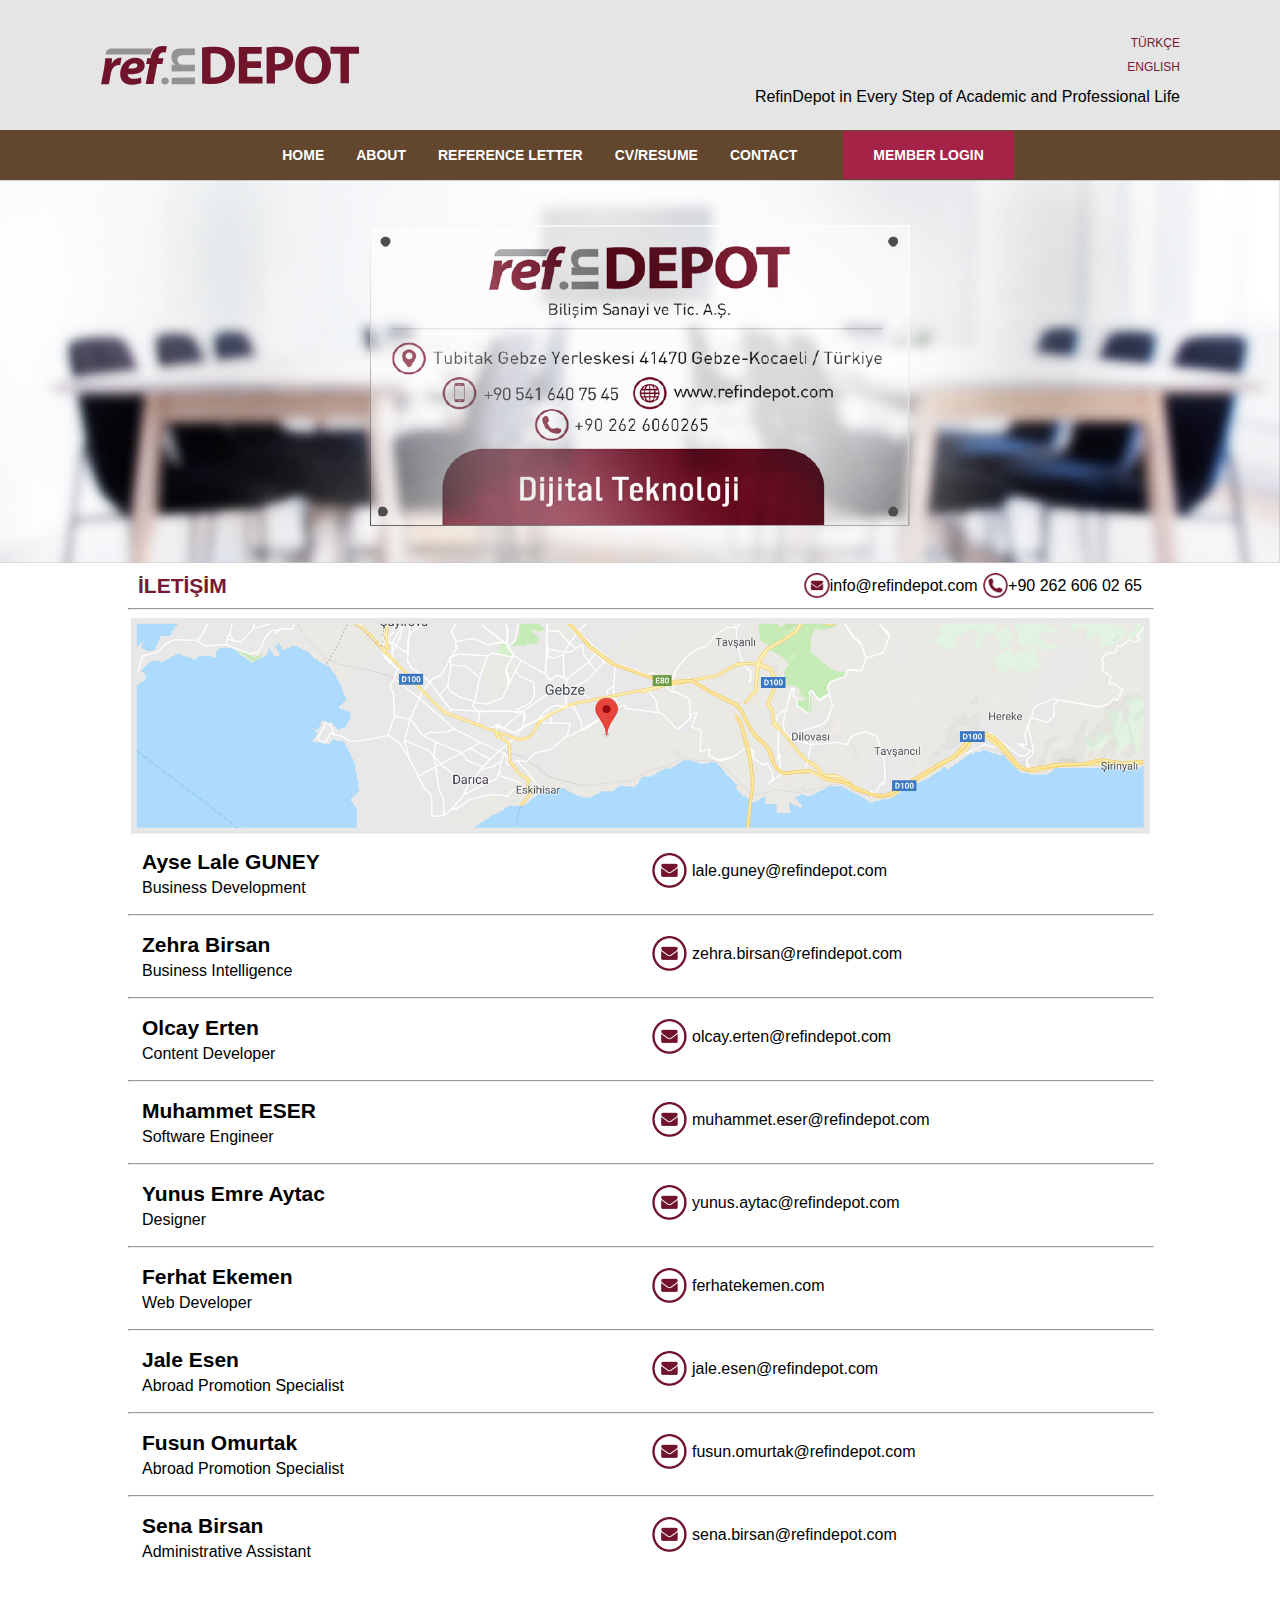
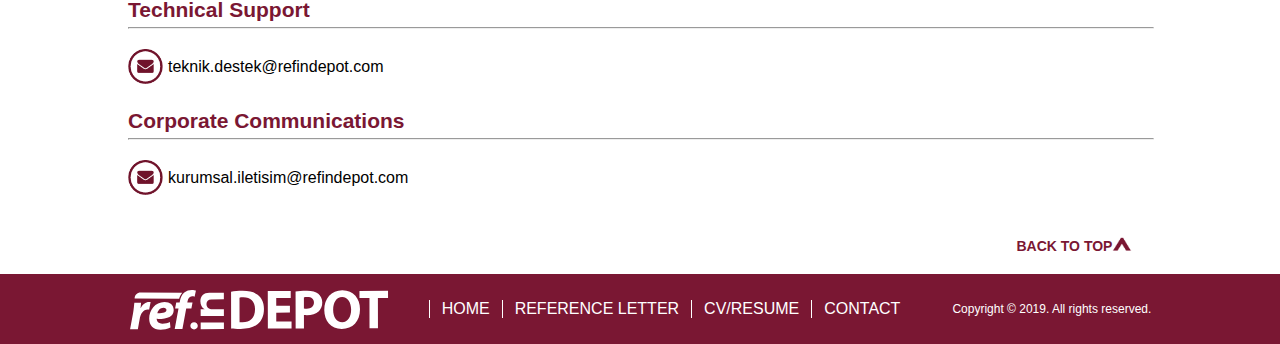
<file: contact - en.html>
<!DOCTYPE HTML>
<html>

<head>
    <meta name="viewport" content="width=device-width,initial-scale=1">
    <link rel="stylesheet" type="text/css" media="all" href="style.css">
    <script src="index.js" type="text/javascript"></script>

</head>

<body>
    <div id="head" >
        <div id="header">
            <a href="index - en.html" >
                <img src="logo.svg" alt="Ref-in-Depot">
            </a>

            <aside id="right-side">
                <ul>
                    <li><a target="_blank" href="http://test-backoffice.refindepot.com/" id="button-registration2">MEMBER LOGIN</a></li>
                    <li><a id="tr" href="contact.html">TÜRKÇE</a></li>
                    <li><a id="en" href="#header">ENGLISH</a></li>
                </ul>
                <h3 id="slogan">RefinDepot in Every Step of Academic and Professional Life</h3>            
            </aside>
        </div>
    </div>
    
    <nav id="nav">
        <div id="nav-container">
            <a href="" onclick="openmenu1()" id="mobilmenu">&#9776; MENU</a>
            <ul id="nav-main">
                <li><a href="index - en.html">HOME</a></li>
                <li><a href="aboutus - en.html">ABOUT</a></li>
                <li><a href="reflet - en.html">REFERENCE LETTER</a></li>
                <li><a href="resume - en.html">CV/RESUME</a></li>
                <li><a href="contact - en.html">CONTACT</a></li>
            </ul>
            <a target="_blank" href="http://test-backoffice.refindepot.com/" id="button-registration">MEMBER LOGIN</a>
        </div>
    </nav>

        <!--           CONTACT                   -->
        
        <div id="contact1">
            <img src="contact.jpg">
        </div>
        
        <div id="contact2">
            <div id="content">
                <div id="full-width">
                    <div id="iletisim">
                        <h2><strong>İLETİŞİM</strong></h2>
                            <div id="data">
                            
                            <div>
                                <img src="mail.png">
                                <span class="yazi">info@refindepot.com</span>
                            </div>
                            <div>
                                <img src="tel.png">
                                <span class="yazi">+90 262 606 02 65</span>
                            </div>
                        </div>
                    </div>
                    <hr>
                    <div>
                        <div>
                            <img id="map" src="map.jpg">
                        </div>
                    </div>

                    <div id="kisiler">
                        <div>
                            <div class="kisi">
                                <h2><strong>Ayse Lale GUNEY</strong></h2>
                                <span>Business Development</span>
                            </div>
                            <div class="bilgi">
                                <img src="mail.png">
                                <span class="yazi">lale.guney@refindepot.com</span>
                            </div>
                        </div>
                        <hr>
                        <div>
                            <div class="kisi">
                                <h2><strong>Zehra Birsan</strong></h2>
                                <span>Business Intelligence</span>
                            </div>
                            <div class="bilgi">
                                <img src="mail.png">
                                <span class="yazi">zehra.birsan@refindepot.com</span>
                            </div>
                        </div>
                        <hr>
                        <div>
                            <div class="kisi">
                                <h2> <strong>Olcay Erten</strong></h2>
                                <span>Content Developer</span>
                            </div>
                            <div class="bilgi">
                                <img src="mail.png">
                                <span class="yazi">olcay.erten@refindepot.com</span>
                            </div>
                        </div>
                        <hr>
                        <div>
                            <div class="kisi">
                                <h2> <strong>Muhammet ESER</strong></h2>
                                <span>Software Engineer</span>
                            </div>
                            <div class="bilgi">
                                <img src="mail.png">
                                <span class="yazi">muhammet.eser@refindepot.com</span>
                            </div>
                        </div>
                        <hr>
                        <div>
                            <div class="kisi">
                                <h2><strong>Yunus Emre Aytac</strong></h2>
                                <span>Designer</span>
                            </div>
                            <div class="bilgi">
                                <img src="mail.png">
                                <span class="yazi">yunus.aytac@refindepot.com</span>
                            </div>
                        </div>
                        <hr>
                        <div>
                            <div class="kisi">
                                <h2><strong>Ferhat Ekemen</strong></h2>
                                <span>Web Developer</span>
                            </div>
                            <div class="bilgi">
                                <img src="mail.png">
                                <span class="yazi">ferhatekemen.com</span>
                            </div>
                        </div>
                        <hr>
                        <div>
                            <div class="kisi">
                                <h2><strong>Jale Esen</strong></h2>
                                <span>Abroad Promotion Specialist</span>
                            </div>
                            <div class="bilgi">
                                <img src="mail.png">
                                <span class="yazi">jale.esen@refindepot.com</span>
                            </div>
                        </div>
                        <hr>
                        <div>
                            <div class="kisi">
                                <h2><strong>Fusun Omurtak</strong></h2>
                                <span>Abroad Promotion Specialist</span>
                            </div>
                            <div class="bilgi">
                                <img src="mail.png">
                                <span class="yazi">fusun.omurtak@refindepot.com</span>
                            </div>
                        </div>
                        <hr>
                        <div>
                            <div class="kisi">
                                <h2><strong>Sena Birsan</strong></h2>
                                <span>Administrative Assistant</span>
                            </div>
                            <div class="bilgi">
                                <img src="mail.png">
                                <span class="yazi">sena.birsan@refindepot.com</span>
                            </div>
                        </div>
                    </div>
                    <div class="altbilgi"><h2><strong>Technical Support</strong></h2>
                        <hr>
                        <div>
                            <img src="mail.png">
                            <span class="yazi">teknik.destek@refindepot.com</span>
                        </div>
                    
                    </div>
                    
                    <div class="altbilgi">
                        <h2><strong>Corporate Communications</strong></h2>
                        <hr>
                        <div>
                            <img src="mail.png">
                            <span class="yazi">kurumsal.iletisim@refindepot.com</span>
                        </div>
                    </div>
                </div>
            </div>
        </div>     

        <!--      FOOTER           -->
        <footer id="main-footer">
            <div id="blur-top">
                <a href="#header" id="link-back-top">BACK TO TOP<img src="arrow-top.png" alt=""></a>
            </div>
            
            <div id="footer-copyright">
                <div id="footer-copyright-content">
                    <a href="index - en.html" id="logo-footer">
                        <img src="logo-footer.svg" alt="Ref-in-Depot">
                    </a>
                    
                    <ul id="nav-footer">
                        <li class="active">
                            <a href="index - en.html">HOME</a>
                        </li>
                        <li>
                            <a href="reflet - en.html">REFERENCE LETTER</a>
                        </li>
                        <li>
                            <a href="resume - en.html">CV/RESUME</a>
                        </li>
                        <li>
                            <a href="contact - en.html">CONTACT</a>
                        </li>
                    </ul>
                    
                    <p id="text-copyright">Copyright © 2019. All rights reserved.</p>
                </div>
            </div>
    </footer>
</body>
</file>
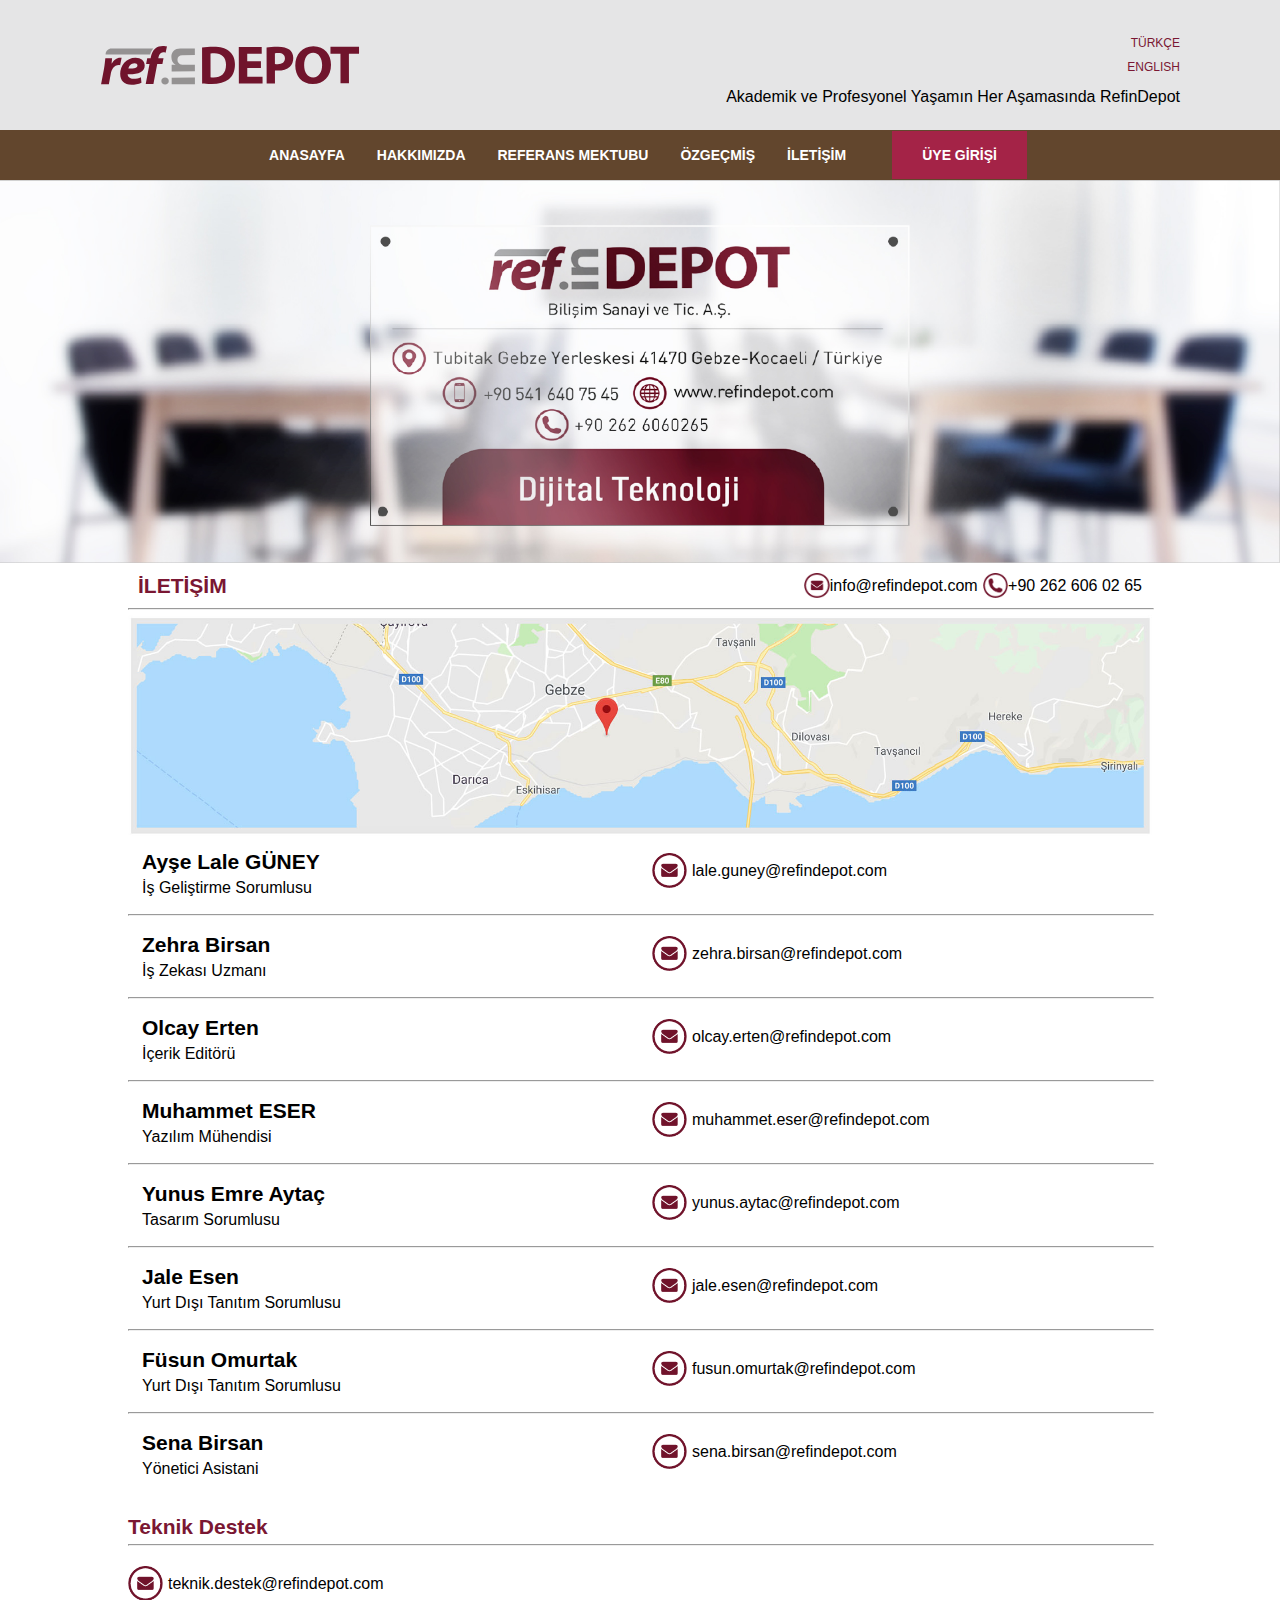
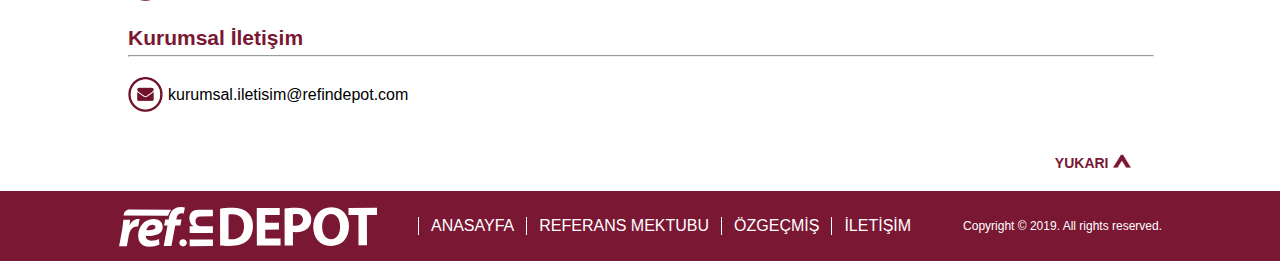
<file: contact.html>
<!DOCTYPE HTML>
<html>

<head>
    <meta name="viewport" content="width=device-width,initial-scale=1">
    <link rel="stylesheet" type="text/css" media="all" href="style.css">
    <script src="index.js" type="text/javascript"></script>

</head>

    <body>
        <div id="head" >
            <div id="header">
                <a href="index.html" >
                    <img src="logo.svg" alt="Ref-in-Depot">
                </a>
    
                <aside id="right-side">
                    <ul>
                        <li><a target="_blank" href="http://test-backoffice.refindepot.com/" id="button-registration2">ÜYE GİRİŞİ</a></li>
                        <li><a id="tr" href="#header">TÜRKÇE</a></li>
                        <li><a id="en" href="#header">ENGLISH</a></li>
                    </ul>
                    <h3 id="slogan">Akademik ve Profesyonel Yaşamın Her Aşamasında RefinDepot</h3>            
                </aside>
            </div>
        </div>
        
        <nav id="nav">
            <div id="nav-container">
                <a href="" onclick="openmenu1()" id="mobilmenu">&#9776; MENÜ</a>
                <ul id="nav-main">
                    <li><a href="index.html">ANASAYFA</a></li>
                    <li><a href="aboutus.html">HAKKIMIZDA</a></li>
                    <li><a href="reflet.html">REFERANS MEKTUBU</a></li>
                    <li><a href="resume.html">ÖZGEÇMİŞ</a></li>
                    <li><a href="contact.html">İLETİŞİM</a></li>
                </ul>
                <a target="_blank" href="http://test-backoffice.refindepot.com/" id="button-registration">ÜYE GİRİŞİ</a>
            </div>
        </nav>

        <!--           CONTACT                   -->
        
        <div id="contact1">
            <img src="contact.jpg">
        </div>
        
        <div id="contact2">
            <div id="content">
                <div id="full-width">
                    <div id="iletisim">
                        <h2><strong>İLETİŞİM</strong></h2>
                            <div id="data">
                            
                            <div>
                                <img src="mail.png">
                                <span class="yazi">info@refindepot.com</span>
                            </div>
                            <div>
                                <img src="tel.png">
                                <span class="yazi">+90 262 606 02 65</span>
                            </div>
                        </div>
                    </div>
                    <hr>
                    <div>
                        <div>
                            <img id="map" src="map.jpg">
                        </div>
                    </div>

                    <div id="kisiler">
                        <div>
                            <div class="kisi">
                                <h2><strong>Ayşe Lale GÜNEY</strong></h2>
                                <span>İş Geliştirme Sorumlusu</span>
                            </div>
                            <div class="bilgi">
                                <img src="mail.png">
                                <span class="yazi">lale.guney@refindepot.com</span>
                            </div>
                        </div>
                        <hr>
                        <div>
                            <div class="kisi">
                                <h2><strong>Zehra Birsan</strong></h2>
                                <span>İş Zekası Uzmanı</span>
                            </div>
                            <div class="bilgi">
                                <img src="mail.png">
                                <span class="yazi">zehra.birsan@refindepot.com</span>
                            </div>
                        </div>
                        <hr>
                        <div>
                            <div class="kisi">
                                <h2> <strong>Olcay Erten</strong></h2>
                                <span>İçerik Editörü</span>
                            </div>
                            <div class="bilgi">
                                <img src="mail.png">
                                <span class="yazi">olcay.erten@refindepot.com</span>
                            </div>
                        </div>
                        <hr>
                        <div>
                            <div class="kisi">
                                <h2> <strong>Muhammet ESER</strong></h2>
                                <span>Yazılım Mühendisi</span>
                            </div>
                            <div class="bilgi">
                                <img src="mail.png">
                                <span class="yazi">muhammet.eser@refindepot.com</span>
                            </div>
                        </div>
                        <hr>
                        <div>
                            <div class="kisi">
                                <h2><strong>Yunus Emre Aytaç</strong></h2>
                                <span>Tasarım Sorumlusu</span>
                            </div>
                            <div class="bilgi">
                                <img src="mail.png">
                                <span class="yazi">yunus.aytac@refindepot.com</span>
                            </div>
                        </div>
                        <hr>
                        <div>
                            <div class="kisi">
                                <h2><strong>Jale Esen</strong></h2>
                                <span>Yurt Dışı Tanıtım Sorumlusu</span>
                            </div>
                            <div class="bilgi">
                                <img src="mail.png">
                                <span class="yazi">jale.esen@refindepot.com</span>
                            </div>
                        </div>
                        <hr>
                        <div>
                            <div class="kisi">
                                <h2><strong>Füsun Omurtak</strong></h2>
                                <span>Yurt Dışı Tanıtım Sorumlusu</span>
                            </div>
                            <div class="bilgi">
                                <img src="mail.png">
                                <span class="yazi">fusun.omurtak@refindepot.com</span>
                            </div>
                        </div>
                        <hr>
                        <div>
                            <div class="kisi">
                                <h2><strong>Sena Birsan</strong></h2>
                                <span>Yönetici Asistani</span>
                            </div>
                            <div class="bilgi">
                                <img src="mail.png">
                                <span class="yazi">sena.birsan@refindepot.com</span>
                            </div>
                        </div>
                    </div>
                    <div class="altbilgi"><h2><strong>Teknik Destek</strong></h2>
                        <hr>
                        <div>
                            <img src="mail.png">
                            <span class="yazi">teknik.destek@refindepot.com</span>
                        </div>
                    
                    </div>
                    
                    <div class="altbilgi">
                        <h2><strong>Kurumsal İletişim</strong></h2>
                        <hr>
                        <div>
                            <img src="mail.png">
                            <span class="yazi">kurumsal.iletisim@refindepot.com</span>
                        </div>
                    </div>
                </div>
            </div>
        </div>     

        <!--      FOOTER           -->
        <footer id="main-footer">
            <div id="blur-top">
                <a href="#header" id="link-back-top">YUKARI <img src="arrow-top.png" alt=""></a>
            </div>
            
            <div id="footer-copyright">
                <div id="footer-copyright-content">
                    <a href="index.html" id="logo-footer">
                        <img src="logo-footer.svg" alt="Ref-in-Depot">
                    </a>
                    
                    <ul id="nav-footer">
                        <li class="active">
                            <a href="index.html">ANASAYFA</a>
                        </li>
                        <li>
                            <a href="reflet.html">REFERANS MEKTUBU</a>
                        </li>
                        <li>
                            <a href="resume.html">ÖZGEÇMİŞ</a>
                        </li>
                        <li>
                            <a href="contact.html">İLETİŞİM</a>
                        </li>
                    </ul>
                    
                    <p id="text-copyright">Copyright © 2019. All rights reserved.</p>
                </div>
            </div>
    </footer>
</body>
</file>
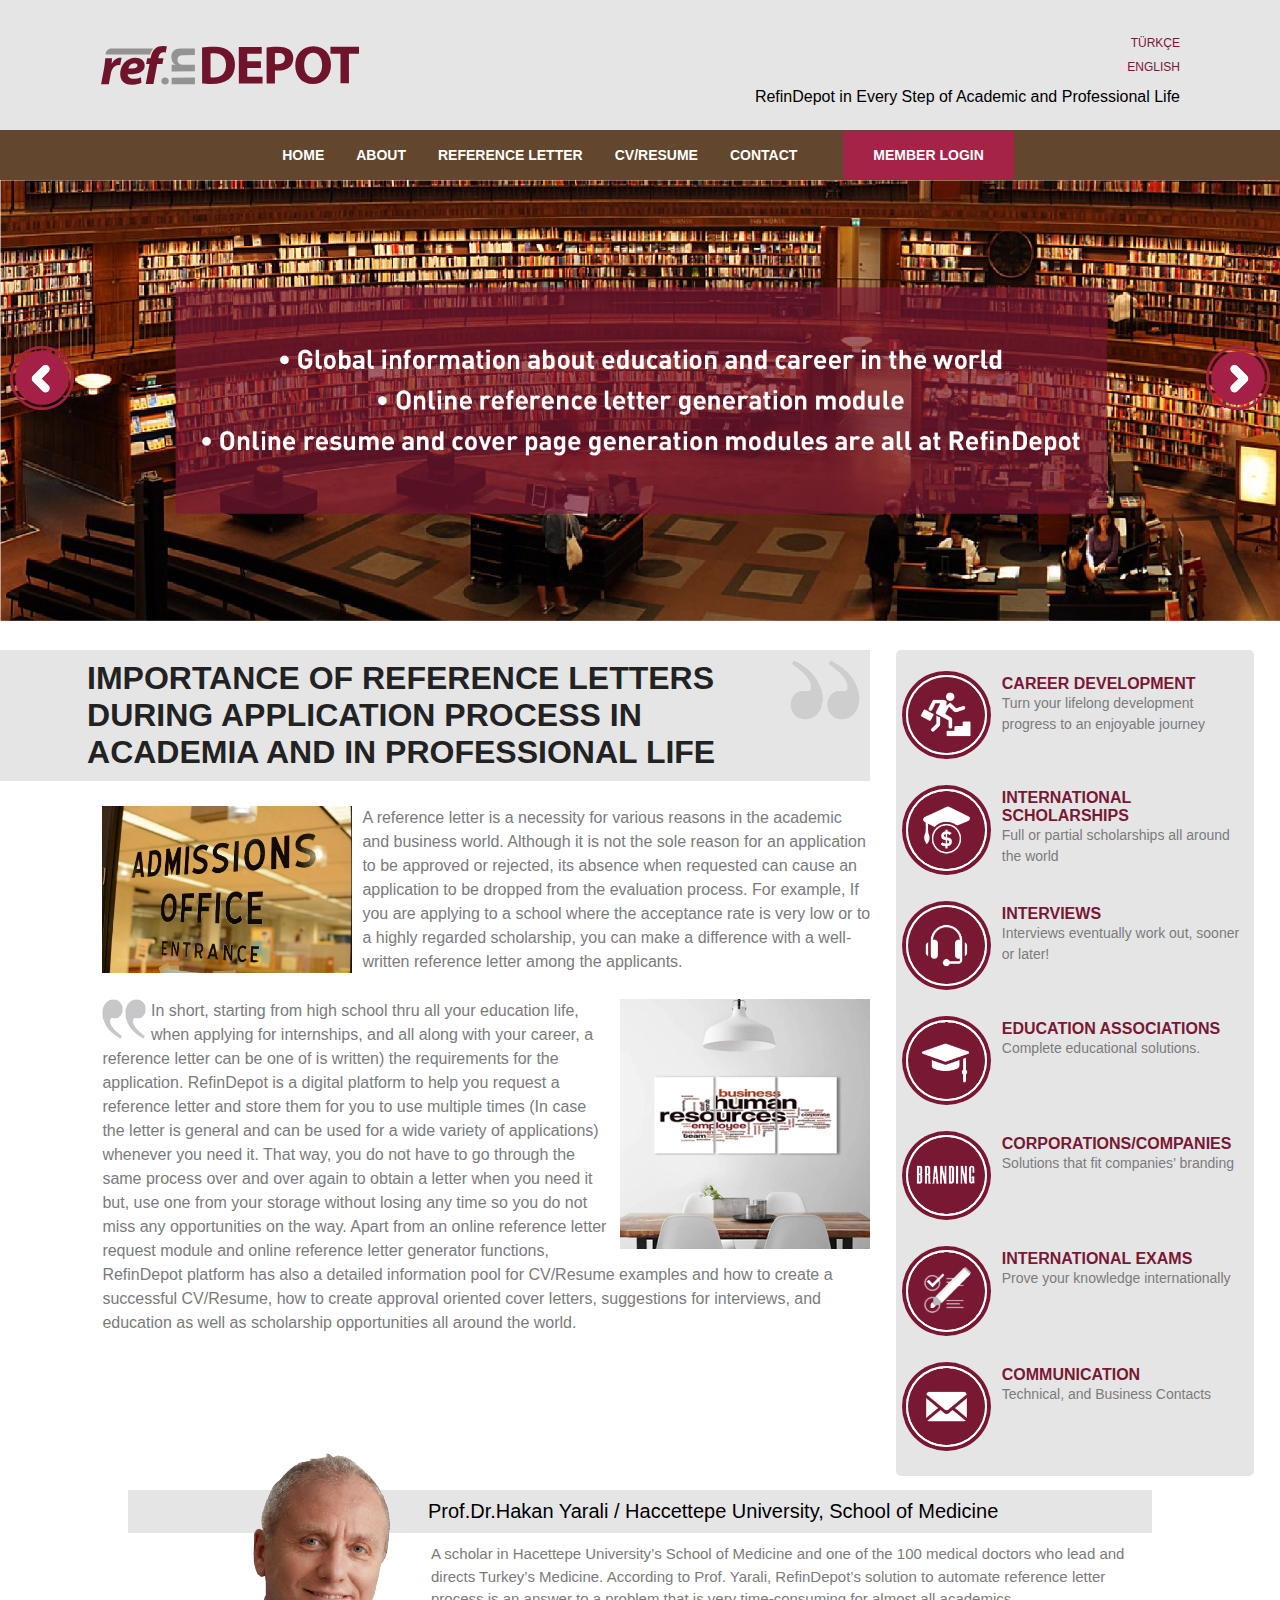
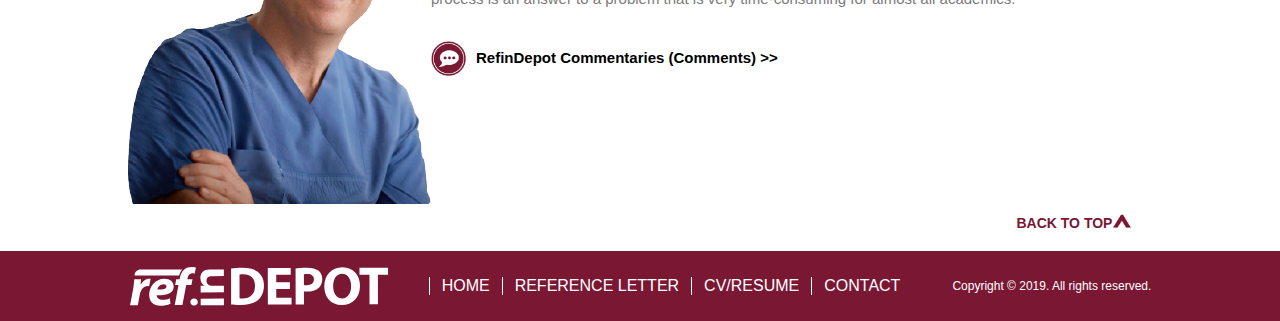
<file: index - en.html>
<!DOCTYPE HTML>
<html>

<head>
    <meta name="viewport" content="width=device-width,initial-scale=1">
    <link rel="stylesheet" type="text/css" media="all" href="style.css">
    <script src="index.js" type="text/javascript"></script>
</head>

<body>
    <div id="head" >
        <div id="header">
            <a href="index - en.html" >
                <img src="logo.svg" alt="Ref-in-Depot">
            </a>

            <aside id="right-side">
                <ul>
                    <li><a target="_blank" href="http://test-backoffice.refindepot.com/" id="button-registration2">MEMBER LOGIN</a></li>
                    <li><a id="tr" href="index.html">TÜRKÇE</a></li>
                    <li><a id="en" href="#header">ENGLISH</a></li>
                </ul>
                <h3 id="slogan">RefinDepot in Every Step of Academic and Professional Life</h3>            
            </aside>
        </div>
    </div>
    
    <nav id="nav">
        <div id="nav-container">
            <a href="" onclick="openmenu1()" id="mobilmenu">&#9776; MENU</a>
            <ul id="nav-main">
                <li><a href="index - en.html">HOME</a></li>
                <li><a href="aboutus - en.html">ABOUT</a></li>
                <li><a href="reflet - en.html">REFERENCE LETTER</a></li>
                <li><a href="resume - en.html">CV/RESUME</a></li>
                <li><a href="contact - en.html">CONTACT</a></li>
            </ul>
            <a target="_blank" href="http://test-backoffice.refindepot.com/" id="button-registration">MEMBER LOGIN</a>
        </div>
    </nav>

        <!--   SLIDERS    -->
        <div id="sliders">
            <div class="bx-wrapper">
                <div class="bx-viewport">
                    <div class="bxslider">
                        <div id="scontrols">
                            <div id="scon">
                                <img id="prev" src="control3.png" onclick="sprev()">
                                <img id="next" src="control4.png" onclick="snext()">
                            </div>
                        </div>

                        <div id="slidemain">
                            <div id="slidepanel">
                                <div id="divslider0" class="divslider">
                                    <img src="Slider-ENG.jpg" alt="">
                                </div>
                                
                                <div id="slider1" class="divslider">
                                    <div class="slider-text">
                                        <span>NAZ LEVENT</span><hr>
                                        <p class="sliderp1">Ozyegin University Computer Engineering graduate. Got her Master&#39;s degree in Artificial Intelligence at
                                            the University of Leuven in Belgium. Now, a Data Scientist in Amazon Web Services, Netherlands. Naz is
                                            a member of RefinDepot.</p>
                                        <p class="sliderp2">Data Scientist in Amazon Web Services. Member of Refindepot.</p>
                                    </div>
                                    <img src="slider1.jpg" alt="">
                                </div>
                                
                                <div id="slider2" class="divslider">
                                    <div class="slider-text">
                                        <span>M. SINAN MUSTAFAOGLU</span><hr>
                                        <p class="sliderp1">Graduated from ITU Civil Engineering. Got his master&#39;s degree in Construction Management at the
                                            University of Washington. He works as an Engineer at NEF Construction. Sinan is a member of
                                            RefinDepot.</p>
                                        <p class="sliderp2">Graduated from ITU Civil Engineering. Member of Refindepot.</p>
                                    </div>
                                    <img src="slider2.jpg" alt="">
                                </div>
                                <div id="slider3" class="divslider">
                                    <div class="slider-text">
                                        <span>MERVE ALANYALI</span><hr>
                                        <p class="sliderp1">She graduated from Izmir University of Economics Computer Engineering in second place. She
                                            completed her master&#39;s and doctorate studies at the University of Warwick with a full scholarship.
                                            Merve was a researcher at The Alan Turing Research Institute in Microsoft London, now she is a Data
                                            Science Specialist in LV / UK. Merve is a member of RefinDepot.</p>
                                        <p class="sliderp2">She graduated from Izmir University of Economics Computer Engineering in second place. Member of Refindepot</p>
                                    </div>
                                    <img src="slider3.jpg" alt="">
                                </div>
                                <div id="slider4" class="divslider">
                                    <div class="slider-text">
                                        <span>ARMAN OZDEMIR</span><hr>
                                        <p class="sliderp1">2010’s National University Placement Exam’s Winner. He graduated from Bogazici University Electronics
                                            Engineering in the 3rd place and Cambridge University Judge Business School in the 1st. Conversion
                                            optimizer specialist at Hype. Arman is a member of RefinDepot.</p>
                                        <p class="sliderp2">2010’s National University Placement Exam’s Winner. Member of Refindepot.</p>
                                    </div>
                                    <img src="slider5.jpg" alt="">
                                </div>
                            </div>
                        </div>
                    </div>
                </div>
            </div>
        </div>
        
        <!--         ANASAYFA     -->

        <!--   POP UPs-->
        <div id="popups">
            <div id="pop1" class="popup">
                <h3>CAREER DEVELOPMENT<span class="pop7" href="" onclick="closepop()">x</span></h3>
                <p>There is a constant need for being up to date in both education and professional life. Today&#39;s digital
                    possibilities have made the tools to meet this need, accessible to everyone. There are numerous online
                    training opportunities with paid and free solutions, therefore the opportunity to stay up to date in every
                    field is available in RefinDepot’s information sections. With RefinDepot guidelines, you can accelerate
                    your learning process and perform a steep learning curve in your professional and educational life.</p>   
            </div>
            <div id="pop2" class="popup">
                <h3>INTERNATIONAL SCHOLARSHIPS<span class="pop7" href="" onclick="closepop()">x</span></h3>
                <p>In many countries, there are a variety of partial and full scholarships, especially at the graduate and
                    doctorate levels. Information and expectations about these scholarships serve as important clues to
                    guide your education life in the early years. General information about partial and full scholarships as
                    well as countries that offer free education and universities that provide education with lower fees are at
                    RefinDepot.</p>   
            </div>
            <div id="pop3" class="popup">
                <h3>INTERVIEWS<span class="pop7" href="" onclick="closepop()">x</span></h3>
                <p>How prepared are you for the interview process that you will encounter after passing completing many
                    steps in your academic or professional applications? If you perceive the interview phase as a welcoming
                    experience that prepares you for life, it will pay off sooner or later. Interviews give you very important
                    tips on what to improve. Do not let having a few negative interviews demoralize you. Continue
                    improving yourself and you will reach the desired result. You will find numerous information about
                    Academic and Professional interviews in RefinDepot.</p>   
            </div>
            <div id="pop4" class="popup">
                <h3>EDUCATION ASSOCIATIONS<span class="pop7" href="" onclick="closepop()">x</span></h3>
                <p>RefinDepot includes various information on subjects that students need throughout their education life.
                    This information has been prepared with the help of the data from world-renowned educational
                    institutions, which are considered as authorities in their fields, by specifying the source name and the
                    address. Information that enables students to understand regional and national differences and gives
                    them a comparative perspective will guide them not only in their academic life but also in their
                    
                    professional lives. With this in consideration, RefinDepot is a digital solution that alleviates the burden
                    on educational institutions and also complements their image.</p>   
            </div>
            <div id="pop5" class="popup">
                <h3>CORPORATIONS/COMPANIES<span class="pop7" href="" onclick="closepop()">x</span></h3>
                <p>RefinDepot is a digital system that helps your company provide the documents compatible with your
                    company brand to your employees and trainees. Human resources personnel and department heads can
                    produce reference letters with minimum time allocation by fulfilling desired standards and reflecting
                    company culture via RefinDepot.</p>   
            </div>
            <div id="pop6" class="popup">
                <h3>INTERNATIONAL EXAMS<span class="pop7" href="" onclick="closepop()">x</span></h3>
                <p>Proving the knowledge level of people coming from different countries and different education systems
                    in the international arena allows increasing the opportunities offered to them. RefinDepot details the
                    information about international tests. It also helps to enhance the knowledge about the content,
                    therefore, taking necessary steps at the beginning of the education life by providing information not
                    only about the exams but also about materials that prepare you for those exams.</p>   
            </div>                        
        </div>
        
        <div id="body-content">
            <div id="main-content">
                <article class="intro-article">
                    <h3 class="testimonial-title"> IMPORTANCE OF REFERENCE LETTERS DURING APPLICATION PROCESS IN ACADEMIA AND IN PROFESSIONAL LIFE
                        <img src="quote.png" alt="">
                    </h3>
                    <p class="firstp">
                        <img class="part1" src="ref-in-defot-nedir.jpg" alt="" >A reference letter is a necessity for various reasons in the academic and business world. Although it is not the sole reason for an application to be approved or rejected, its absence when requested can cause an application to be dropped from the evaluation process. For example, If you are applying to a school where the acceptance rate is very low or to a highly regarded scholarship, you can make a difference with a well-written reference letter among the applicants.</p>
                    
                    <p class="secondp">
                        <img id="quote22" class="quote2" src="quote2.png" alt="">
                        <img  class="part2" src="res1.png" alt="">
                        <img id="quote23" class="quote2" src="quote2.png" alt="">In short, starting from high school thru all your education life, when applying for internships, and all along with your career, a reference letter can be one of is written) the requirements for the application. RefinDepot is a digital platform to help you request a reference letter and store them for you to use multiple times (In case the letter is general and can be used for a wide variety of applications) whenever you need it. That way, you do not have to go through the same process over and over again to obtain a letter when you need it but, use one from your storage without losing any time so you do not miss any opportunities on the way. Apart from an online reference letter request module and online reference letter generator functions, RefinDepot platform has also a detailed information pool for CV/Resume examples and how to create a successful CV/Resume, how to create approval oriented cover letters, suggestions for interviews, and education as well as scholarship opportunities all around the world.</p>
                </article>
            </div>

            <div id="sidebar-homepage-right" class="sidebar-homepage">
                <div id="sectionf">
                    <ul id="nav-sidebar">
                        <li>
                            <a href="" onclick="openp1()">
                                <figure><img src="3.png" alt="">
                                </figure>
                                <div>
                                    <strong class="title-nav-sidebar">CAREER DEVELOPMENT</strong>
                                    <p>Turn your lifelong development progress to an enjoyable journey</p>
                                </div>
                            </a>
                        </li>
                        <li>
                            <a href="" onclick="openp2()">
                                <figure><img src="4.png" alt="">
                                </figure>
                                <div>
                                    <strong class="title-nav-sidebar">INTERNATIONAL SCHOLARSHIPS</strong>
                                    <p>Full or partial scholarships all around the world</p>
                                </div>
                            </a>
                    </li>
                        <li>
                            <a href="" onclick="openp3()">
                                <figure><img src="5.png" alt=""></figure>
                                <div>
                                    <strong class="title-nav-sidebar">INTERVIEWS</strong>
                                    <p>Interviews eventually work out, sooner or later!</p>
                                </div>
                            </a>
                        </li>
                        <li>
                            <a href="" onclick="openp4()">
                                <figure><img src="1.png" alt=""></figure>
                                <div>
                                    <strong class="title-nav-sidebar">EDUCATION ASSOCIATIONS</strong>
                                    <p>Complete educational solutions.</p>
                                </div>
                            </a>
                        </li>
                        <li>
                            <a href="" onclick="openp5()">
                                <figure><img src="2.png" alt=""></figure>
                                <div><strong class="title-nav-sidebar">CORPORATIONS/COMPANIES</strong>
                                    <p>Solutions that fit companies’ branding</p>
                                </div>                            
                            </a>
                        </li>
                        <li>
                            <a href="" onclick="openp6()">
                                <figure><img src="6.png" alt=""></figure>
                                <div><strong class="title-nav-sidebar">INTERNATIONAL EXAMS</strong>
                                    <p>Prove your knowledge internationally</p>                                
                                </div>                            
                            </a>
                        </li>
                        <li>
                            <a href="contact.html" onclick="">
                                <figure><img src="7.png" alt=""></figure>
                                <div>
                                    <strong class="title-nav-sidebar">COMMUNICATION</strong>
                                    <p>Technical, and Business Contacts</p>                                
                                </div>
                                
                            </a>
                        </li>
                    </ul>
                </div>    
            </div>
            
            <article id="intro-principal1" class="static-page">
                <h3 id="title-principal"><strong>Prof.Dr.Hakan Yarali /</strong> Haccettepe University, School of Medicine</h3>
                <figure>
                    <img id="yarali" src="hakan-yarali.png" alt="">
                </figure>
                
                <div id="content-principal">
                    <p>A scholar in Hacettepe University’s School of Medicine and one of the 100 medical doctors who lead and directs Turkey’s Medicine. According to Prof. Yarali, RefinDepot’s solution to automate reference letter process is an answer to a problem that is very time-consuming for almost all academics.</p>
                    <p>
                        <a class="comment-link" href="academician - en.html">
                            <img id="comment" src="speak.png" alt="">
                            RefinDepot Commentaries (Comments) &gt;&gt;
                        </a>
                    </p>
                </div>
            </article>

        </div>


        <!--      FOOTER           -->
        <footer id="main-footer">
            <div id="blur-top">
                <a href="#header" id="link-back-top">BACK TO TOP<img src="arrow-top.png" alt=""></a>
            </div>
            
            <div id="footer-copyright">
                <div id="footer-copyright-content">
                    <a href="index - en.html" id="logo-footer">
                        <img src="logo-footer.svg" alt="Ref-in-Depot">
                    </a>
                    
                    <ul id="nav-footer">
                        <li class="active">
                            <a href="index - en.html">HOME</a>
                        </li>
                        <li>
                            <a href="reflet - en.html">REFERENCE LETTER</a>
                        </li>
                        <li>
                            <a href="resume - en.html">CV/RESUME</a>
                        </li>
                        <li>
                            <a href="contact - en.html">CONTACT</a>
                        </li>
                    </ul>
                    
                    <p id="text-copyright">Copyright © 2019. All rights reserved.</p>
                </div>
            </div>
    </footer>
</body>
</file>
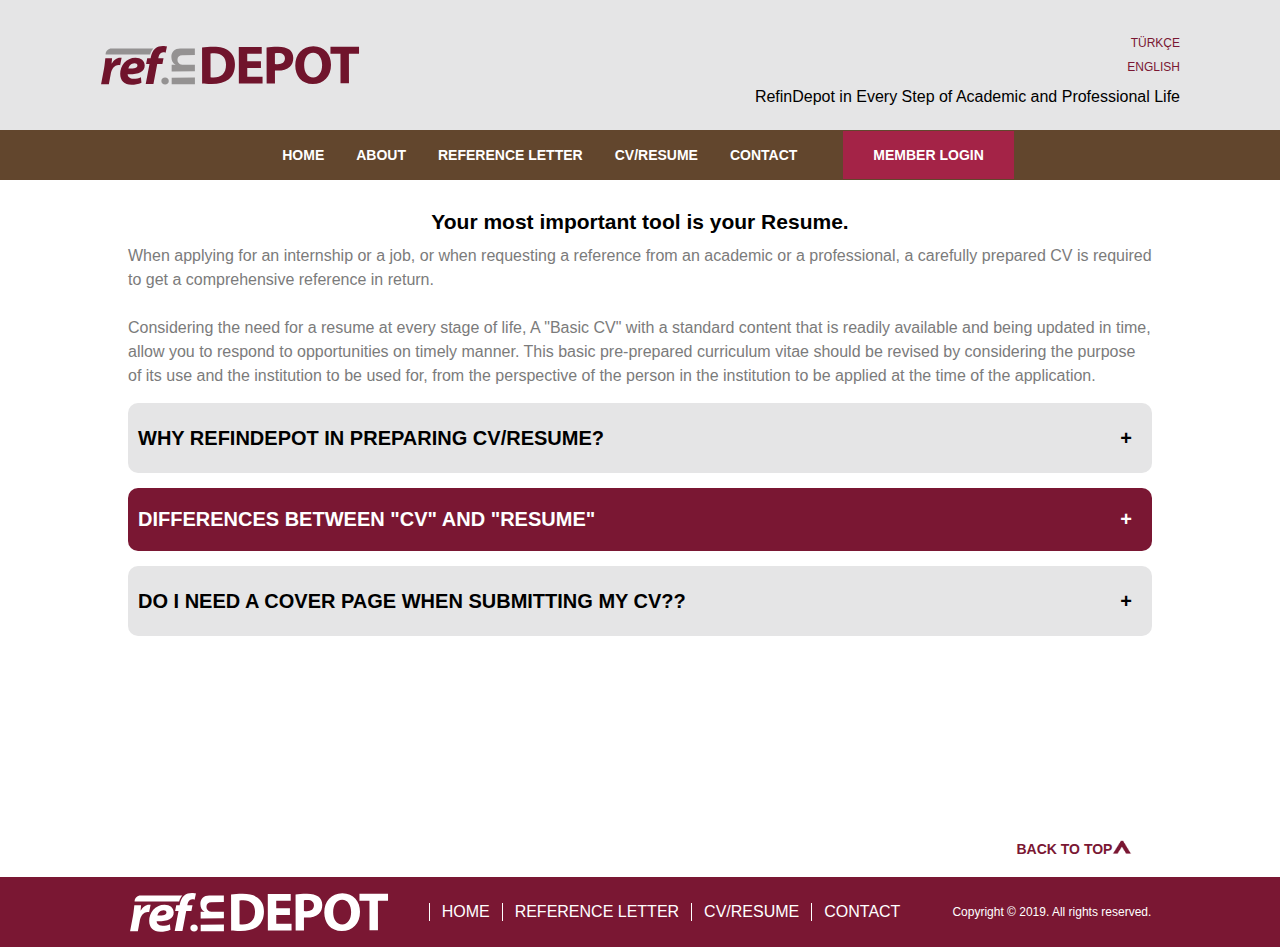
<file: resume - en.html>
<!DOCTYPE HTML>
<html>

<head>
    <meta name="viewport" content="width=device-width,initial-scale=1">
    <link rel="stylesheet" type="text/css" media="all" href="style.css">
    <script src="index.js" type="text/javascript"></script>
</head>

<body>
    <div id="head" >
        <div id="header">
            <a href="index - en.html" >
                <img src="logo.svg" alt="Ref-in-Depot">
            </a>

            <aside id="right-side">
                <ul>
                    <li><a target="_blank" href="http://test-backoffice.refindepot.com/" id="button-registration2">MEMBER LOGIN</a></li>
                    <li><a id="tr" href="resume.html">TÜRKÇE</a></li>
                    <li><a id="en" href="#header">ENGLISH</a></li>
                </ul>
                <h3 id="slogan">RefinDepot in Every Step of Academic and Professional Life</h3>            
            </aside>
        </div>
    </div>
    
    <nav id="nav">
        <div id="nav-container">
            <a href="" onclick="openmenu1()" id="mobilmenu">&#9776; MENU</a>
            <ul id="nav-main">
                <li><a href="index - en.html">HOME</a></li>
                <li><a href="aboutus - en.html">ABOUT</a></li>
                <li><a href="reflet - en.html">REFERENCE LETTER</a></li>
                <li><a href="resume - en.html">CV/RESUME</a></li>
                <li><a href="contact - en.html">CONTACT</a></li>
            </ul>
            <a target="_blank" href="http://test-backoffice.refindepot.com/" id="button-registration">MEMBER LOGIN</a>
        </div>
    </nav>

        <!--RESUME-->

        <div id="resume">
            <div id="content">
                <div id="full-width">
                    <div>
                        <h2><strong>Your most important tool is your Resume.</strong></h2>
                        <p>When applying for an internship or a job, or when requesting a reference from an academic or a professional, a carefully prepared CV is required to get a comprehensive reference in return.&nbsp;</p>
                        <p><br>Considering the need for a resume at every stage of life, A "Basic CV" with a standard content that is readily available and being updated in time, allow you to respond to opportunities on timely manner. This basic pre-prepared curriculum vitae should be revised by considering the purpose of its use and the institution to be used for, from the perspective of the person in the institution to be applied at the time of the application.</p>
                    </div>

                    <article class="static-page">
                        <div class="accordion">
                            <div id="section3">
                                <h3 class="title-event"  onclick="ozharef()" id="ui-accordion-1-header-0"><strong>WHY REFINDEPOT IN PREPARING CV/RESUME?</strong><span id="ozharef">+</span><span id="ozharefc">_</span></h3>
                                
                                <div class="content-event" id="accordion3">
                                    <p><span>●</span> RefinDepot Resume Creation Engine guides you with various questions while preparing your resume and ensures that you do not miss any important details.</p>
                                    <p><span>●</span> Since there is no one absolute truth in preparing a CV. RefinDepot provides detailed information about the things that should be considered and the mistakes that should not be made based on the institution and the country applied.</p>
                                    <hr>
                                    <p><span>●</span> Provides information about the academic and professional abilities required for a strong resume and resources that will help you acquire these skills.</p>
                                    <hr>
                                    <p><span>●</span> RefinDepot’s Resume Creation Engine contains 9000 job descriptions and various features required for each of these positions, which can help you determine your own content while preparing your resume. That way, you an easily word your resume with your own experiences and abilities by using the samples based on best business practices and given to you in the system.</p>
                                    <hr>
                                    <p><span>●</span> RefinDepot portal includes information about how to prepare a CV in both academic and professional contexts.</p>
                                    <p>&nbsp;</p>
                                </div>
                            </div>

                            <div id="section4">
                                <h3 class="title-event" id="ui-accordion-1-header-1" onclick="cvile()"><strong>DIFFERENCES BETWEEN "CV" AND "RESUME"</strong><span id="cvile">+</span><span id="cvilec" href="">_</span></h3>
                                <div class="content-event" id="accordion4">
                                    <p><span>Latin origin CV “Curriculum Vitae” is used in the same context as French Resume in many countries, but it differs significantly, especially in the USA and Canada (excluding Quebec Region). In these countries, CV is a definition used mostly for academic purposes and it means a more detailed resume. A "Resume" is usually expected to be 1, or 2 pages in the maximum. On the other hand, "CV" is usually 2 pages but, can also be more. Especially, CVs of people with a long academic career can reach up to five or six pages since they include all of their academic publications as well.</span></p>
                                    <p><span>Therefore, the document used in undergraduate applications in North America is ‘Resume’. The document used in graduate applications is a CV or Resume according to the program applied for. The document used in business life is a Resume unless the application is for a high-level professional position or an academic post. The important thing here is not what we call the document. Since the receiver knows very well what the document is prepared for, there is no need to add a title in the form of CV or Resume. The important thing is to take CV writing rules into account while preparing a CV, and Resume writing rules when preparing a resume. These two definitions can be used interchangeably in many countries except America and Canada and in the Canadian province of Quebec. So outside of North America (excluding Quebec), we can say; CV = Resume.</span></p>
                                </div>
                            </div>

                            <div id="section5">
                                <h3 class="title-event" id="ui-accordion-1-header-2" onclick="ozsu()"><strong>DO I NEED A COVER PAGE WHEN SUBMITTING MY CV??</strong><span id="ozsu">+</span><span id="ozsuc">_</span></h3>
                                <div class="content-event" id="accordion5">
                                    <p>Almost all professional and academic sources state that a cover letter is required with the resume when making an application. In our opinion, the most important point in the presentation of a cover page is its purpose and other documents that are presented along with it. The scope of this letter written for a professional or academic position and for an academic program application will naturally differ from each other and it is due to the difference in the additional documents provided with it. <br><br> For professional positions, the cover page is an important document accompanying the resume. Researches show that a complementary cover letter addressed to the institution along with the resume is viewed positively by human resources departments. The cover letter used in applying to academic/professional positions supports your suitability for the applied position and serves as a presentation tool as well as a document where you can include details about your skills and abilities that could not be elaborated due to space limitations in your resume. Instead of emphasizing how much you want the job, include tangible elements, such as numerical data, that can prove what and how you can contribute to the job. It is necessary to avoid clichés and exaggeration in writing any cover page, and to avoid listing qualities and abilities that are not supported by accurate examples. <br><br> The cover page presentation differs in academic program applications. Although we observe that the use of cover pages in academic applications - except for doctoral programs - is not common and absence of it does not create a serious problem, we believe that this page is of great importance especially for some applications. For example, a student who wants to participate in a free summer research project can make his/her application stand out among hundreds of candidates who apply only with a resume, by including a cover page explaining more about his / her reasons and experiences. If the cover page will be presented when applying for a master's degree, it is necessary to avoid repetition of the information written in the curriculum vitae, personal letter, and in the intent letter that are listed in that application. The cover letter is rarely mentioned in the list of required documents for graduate applications. For some academic applications in Europe, a separate motivation letter is not required with the resume, but only a cover letter can be requested. In this case, this cover page acts as a motivational letter as well. The reason why we want to point these out is the terms like "motivation letter", "statement of purpose", "cover letter" and "personal statement" can be confusing sometimes. The success of an application is linked to a good understanding of what is meant by the document. The correct document is the one required by the institution applied for. The same document may have been used in another context elsewhere. The point here is to deliver what the institution applied for requires. <br><br> As we mentioned before, the factors that will determine the content of the cover page are its purpose and what other documents are presented with it. Some specific academic programs list the cover page among the required documents. When we take a look at the "MSc. Technology and Policy" graduate program at MIT: <br> http://tpp.mit.edu/academics/apply/ <br> <em>(The information was last updated on our portal: April 2020)</em> <br> We see quite clearly that the application to the program expects a cover page. Therefore, it is important to know the expectations of the institution to apply for about cover page. If you are unsure about what to write on the cover page, you can get information about the content by contacting the person in charge of the program. <br> Various CVs and cover page examples prepared by various academic sources are available as supplementary documents along with the links to the origin of these sources on our portal.&nbsp;</p>
                                </div>
                            </div>
                        </div>
                    </article>
                </div>
            </div>
        </div>
        

        <!--      FOOTER           -->
        <footer id="main-footer">
            <div id="blur-top">
                <a href="#header" id="link-back-top">BACK TO TOP<img src="arrow-top.png" alt=""></a>
            </div>
            
            <div id="footer-copyright">
                <div id="footer-copyright-content">
                    <a href="index - en.html" id="logo-footer">
                        <img src="logo-footer.svg" alt="Ref-in-Depot">
                    </a>
                    
                    <ul id="nav-footer">
                        <li class="active">
                            <a href="index - en.html">HOME</a>
                        </li>
                        <li>
                            <a href="reflet - en.html">REFERENCE LETTER</a>
                        </li>
                        <li>
                            <a href="resume - en.html">CV/RESUME</a>
                        </li>
                        <li>
                            <a href="contact - en.html">CONTACT</a>
                        </li>
                    </ul>
                    
                    <p id="text-copyright">Copyright © 2019. All rights reserved.</p>
                </div>
            </div>
    </footer>
</body>
</file>
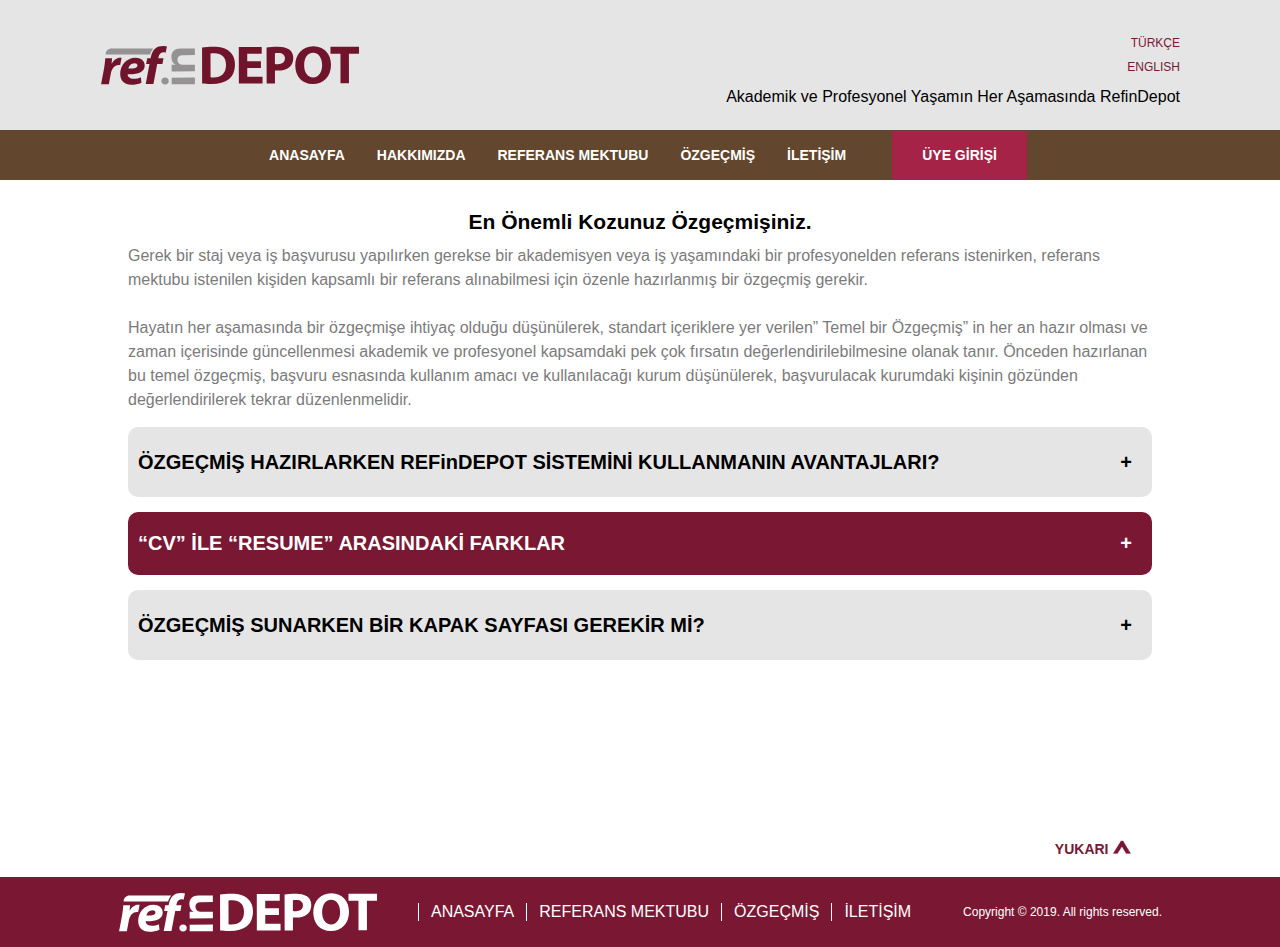
<file: resume.html>
<!DOCTYPE HTML>
<html>

<head>
    <meta name="viewport" content="width=device-width,initial-scale=1">
    <link rel="stylesheet" type="text/css" media="all" href="style.css">
    <script src="index.js" type="text/javascript"></script>

</head>

    <body>
        <div id="head" >
            <div id="header">
                <a href="index.html" >
                    <img src="logo.svg" alt="Ref-in-Depot">
                </a>
    
                <aside id="right-side">
                    <ul>
                        <li><a target="_blank" href="http://test-backoffice.refindepot.com/" id="button-registration2">ÜYE GİRİŞİ</a></li>
                        <li><a id="tr" href="#header">TÜRKÇE</a></li>
                        <li><a id="en" href="resume - en.html">ENGLISH</a></li>
                    </ul>
                    <h3 id="slogan">Akademik ve Profesyonel Yaşamın Her Aşamasında RefinDepot</h3>            
                </aside>
            </div>
        </div>
        
        <nav id="nav">
            <div id="nav-container">
                <a href="" onclick="openmenu1()" id="mobilmenu">&#9776; MENÜ</a>
                <ul id="nav-main">
                    <li><a href="index.html">ANASAYFA</a></li>
                    <li><a href="aboutus.html">HAKKIMIZDA</a></li>
                    <li><a href="reflet.html">REFERANS MEKTUBU</a></li>
                    <li><a href="resume.html">ÖZGEÇMİŞ</a></li>
                    <li><a href="contact.html">İLETİŞİM</a></li>
                </ul>
                <a target="_blank" href="http://test-backoffice.refindepot.com/" id="button-registration">ÜYE GİRİŞİ</a>
            </div>
        </nav>

        <!--RESUME-->

        <div id="resume">
            <div id="content">
                <div id="full-width">
                    <div>
                        <h2><strong>En Önemli Kozunuz Özgeçmişiniz.</strong></h2>
                        <p>Gerek bir staj veya iş başvurusu yapılırken gerekse bir akademisyen veya iş yaşamındaki bir profesyonelden referans istenirken, referans mektubu istenilen kişiden kapsamlı bir referans alınabilmesi için özenle hazırlanmış bir özgeçmiş gerekir.&nbsp;</p>
                        <p><br>Hayatın her aşamasında bir özgeçmişe ihtiyaç olduğu düşünülerek, standart içeriklere yer verilen” Temel bir Özgeçmiş” in her an hazır olması ve zaman içerisinde güncellenmesi akademik ve profesyonel kapsamdaki pek çok fırsatın değerlendirilebilmesine olanak tanır. Önceden hazırlanan bu temel özgeçmiş, başvuru esnasında kullanım amacı ve kullanılacağı kurum düşünülerek, başvurulacak kurumdaki kişinin gözünden değerlendirilerek tekrar düzenlenmelidir.</p>
                    </div>

                    <article class="static-page">
                        <div class="accordion">
                            <div id="section3">
                                <h3 class="title-event"  onclick="ozharef()" id="ui-accordion-1-header-0"><strong>ÖZGEÇMİŞ HAZIRLARKEN REFinDEPOT SİSTEMİNİ KULLANMANIN AVANTAJLARI?</strong><span id="ozharef">+</span><span id="ozharefc">_</span></h3>
                                
                                <div class="content-event" id="accordion3">
                                    <p><span>●</span> RefinDepot Özgeçmiş Hazırlama Motoru özgeçminizi hazırlarken sizi çeşitli sorularla yönlendirir ve özgeçmişinizde yer verilmesi gereken ve önem taşıyan detayları atlamamanızı sağlar.</p>
                                    <p><span>●</span> Özgeçmiş hazırlarken tek bir doğrudan söz edilemeyeceği için başvurulan kurum ve ülkeye göre dikkat edilmesi gerekenler ve kesinlikle yapılmaması gereken hatalar ile ilgili detaylı bilgilendirmeler sağlar.</p>
                                    <hr>
                                    <p><span>●</span> Güçlü bir özgeçmiş için gereken akademik ve profesyonel donanımlar ve bu donanımları elde etmenize yardımcı olacak kaynaklarla ilgili bilgilendirmeler sunar.</p>
                                    <hr>
                                    <p><span>●</span> RefinDepot özgeçmiş hazırlama motorunda yer alan ve özgeçmişinizdeki deneyimlerin içeriğini hazırlamakta size fikir
                                    verecek ve yaptığınız işi yazıya dökmenize yardımcı olabilecek 9000 adet meslek tanımı ve bu mesleğe ait çeşitli özelliklerle
                                    özgeçmişinizi kolaylıkla ve profesyonel olarak hazırlayabilirsiniz.</p>
                                    <hr>
                                    <p><span>●</span> RefinDepot portalında yer alan bilgilendirmeler hem akademik hem de profesyonel bağlamda özgeçmiş hazırlama konusunda bilgilendirmeler içermektedir.</p>
                                    <p>&nbsp;</p>
                                </div>
                            </div>

                            <div id="section4">
                                <h3 class="title-event" id="ui-accordion-1-header-1" onclick="cvile()"><strong>“CV” İLE “RESUME” ARASINDAKİ FARKLAR</strong><span id="cvile">+</span><span id="cvilec" href="">_</span></h3>
                                <div class="content-event" id="accordion4">
                                    <p><span>Latince kökenli CV “Curriculum Vitae”; Fransızca Resume ile pek çok ülkede aynı kapsamda kullanılır ancak, özellikle ABD ve Kanada için ( Quebec Bölgesi hariç ) belirgin farklılıklar gösterir. Bu ülkelerde CV, daha çok akademik amaçla kullanılan bir kelime olup daha detaylandırılmış bir özgeçmiş niteliği taşır. Bir “Resume’nin” genellikle 1 maksimum 2 sayfa olması beklenir. Buna karşın “CV “ çoğunlukla 2 ve daha fazla sayfada olabilir. Özellikle uzun akademisyenlik kariyerine sahip kişilerin CV leri tüm akademik yayınları da kapsadığı için beş altı sayfayı bulabilmektedir.</span></p>
                                    <p><span>Bu bağlamda, Kuzey Amerika’da lisans başvurularında kullanılan özgeçmiş Resume ‘dir. Yüksek lisans başvurularında kullanılan özgeçmiş başvurulan programa göre CV veya Resume’dir. İş yaşamında kullanılan özgeçmiş, üst düzey bir profesyonel posizyon ve akademik bir görev değilse Resume’dir. Burada önemli olan özgeçmişin CV veya resume adını alması değildir. Çünki okuyan dökümanın ne için hazırlandığını gayet iyi bildiği için özgeçmişe CV veya Resume şeklinde bir başlık atılmasına gerek yoktur. Önemli olan CV ise CV kurallarının dikkate alınması, Resume ise resume kurallarının göz önünde tutulmasıdır ve bu iki kelime Amerika ve Kanada haricinde pek çok ülkede ve Kanada’nın Quebec eyaletinde birbirinin yerine kullanılabilmektedir. Yani Kuzey Amerika( Quebec hariç) dışında: CV = Resume denilebilir.</span></p>
                                </div>
                            </div>

                            <div id="section5">
                                <h3 class="title-event" id="ui-accordion-1-header-2" onclick="ozsu()"><strong>ÖZGEÇMİŞ SUNARKEN BİR KAPAK SAYFASI GEREKİR Mİ?</strong><span id="ozsu">+</span><span id="ozsuc">_</span></h3>
                                <div class="content-event" id="accordion5">
                                    <p>Hemen tüm profesyonel ve akademik kaynaklar bir başvuru yapılırken özgeçmiş ile birlikte bir cover letter yani kapak mektubu gerekliliğini belirtir. Bize göre kapak sayfası sunumunda en önemli nokta bu sayfanın hangi amaca hizmet edeceği ve bu sayfa ile beraber sunulan diğer dökümanların neler olduğu konusudur. Profesyonel veya akademik bir posizyon için yazılan mektupla akademik bir program başvurusu için yazılan mektup kapsamları- sunulan ek dökümanların farklılığı nedeniyle- doğal olarak farklılık taşıyacaktır. <br><br> Profesyonel başvurularda, kapak sayfası özgeçmişe eşlik eden önemli bir dökümandır. Araştırmalar; özgeçmiş ile beraber kuruma hitaben yazılmış tamamlayıcı kapsamdaki bir önyazının insan kaynakları departmanları tarafından olumlu görüldüğünü göstermektedir. Akademik/profesyonel posizyonlara başvuruda kullanılan kapak mektubu, başvurulan posizyona uygunluğunuzu destekler ve hem bir sunum aracı hem de özgeçmişinizde yer kısıtlaması vb yüzden detaylandıramadığınız ve başvurulan posizyonla ilgili olan detaylara yer vereceğiniz bir döküman görevi üstlenir. Kapak sayfası yazarken işi ne kadar çok istediğinizi vurgulamaktan ziyade, o işe ne katkıda bulunabileceğinizi kanıtlayabilecek elle tutulur ispatlayıcı unsurlara, sözgelimi sayısal verilere yer verin. Her türlü kapak sayfası yazımında klişelerden ve abartıdan uzak olmak, doğrulayıcı örneklerle desteklenmemiş nitelik ve yetenekleri sıralamaktan kaçınmak gerekmektedir. <br><br> Akademik program başvurularında kapak sayfası sunumu farklılık taşır. Uygulamada; akademik başvurularda -doktora programları hariç – kapak sayfası kullanımının yaygın olmadığını ve bunun da ciddi bir pürüz oluşturmadığını gözlemlemekle beraber, özellikle bazı başvurularda bu sayfanın büyük önem taşıdığına inanmaktayız. Sözgelimi sadece özgeçmişle ve bir başvuru formu ile yapılan ücretsiz bir yaz araştırma projesine yüzlerce aday arasından sıyrılarak girmek isteyen öğrenci başvurduğu alanla ilgili özgeçmişinde detaylandıramadığı donanımına ve deneyimine kapak sayfasında yer vererek bir fark oluşturabilir. Bir yüksek lisans başvurusu yaparken kapak sayfası sunulacaksa, o başvuruda snulan diğer evrakların içeriklerine dikkat ederek özgeçmişde, şahsi mektup, niyet mektubu gibi dökümanlarda yazan bilgilerin tekrarından kaçınmak gerekir. Kapak mektubu, yüksek lisans başvurularında, istenen evrak listesinde nadiren belirtilmektedir. Avrupadaki bazı akademik başvurularda özgeçmişle beraber ayrıca bir motivasyon mektubu istenmeyip yalnızca bir kapak yazısı istenebilmektedir. Bu durumda, bu kapak sayfası adeta motivasyon mektubu görevini üstlenir. Bu detaylandırmaları yapmamızın sebebi zaman zaman “motivation letter”, “statement of purpose”, “cover letter” ve “personal statement” ifadeleri arasında yaşanan kavram karmaşasıdır. Bir başvurunun başarısı belirtilen evrakla neyin kastedildiğini iyi anlamakla bağlantılıdır. Doğru olan evrak, başvurulan kurumun istediği kapsamdaki evraktır. Başka yerde aynı evrak başka bir kapsamda kullanılmış olabilir. Önemli olan başvurulan kurumun ne istediğidir. <br><br> Başta da belirttiğimiz gibi kapak sayfasının içeriğini belirleyecek olan unsurlar bu sayfanın hangi amaca hizmet edeceği ve bu sayfa ile beraber sunulan diğer dökümanların neler olduğu konusudur. Bazı spesifik akademik programlar kapak sayfasını da gerekli evrak listesinde belirtmektedir. Konu ile ilgili MIT Üniversitesinin “MSc. Technology and Policy” yüksek lisans programına göz attığımızda: <br> http://tpp.mit.edu/academics/apply/ <br> <em>(Bilginin portalımızdaki son güncellenme tarihi: Nisan 2020)</em> <br> Programın gayet net bir biçimde bir kapak sayfası beklentisinde olduğunu görürüz. Bu bağlamda, kapak mektubu konusunda başvurulacak kurumun beklentisini bilmek önemlidir. Kapak sayfasında ne yazacağınız konusunda tereddüt yaşıyorsanız programla ilgili yetkili kişiyle yazışarak içerik hakkında bilgi sahibi olabilirsiniz. <br> Portalımızda, muhtelif akademik kaynaklar tarafından hazırlanmış çeşitli özgeçmiş ve kapak sayfası örnekleri bu portalların linkleri ile birlikte destekleyici ek döküman olarak yer almaktadır.&nbsp;</p>
                                </div>
                            </div>
                        </div>
                    </article>
                </div>
            </div>
        </div>
        

        <!--      FOOTER           -->
        <footer id="main-footer">
            <div id="blur-top">
                <a href="#header" id="link-back-top">YUKARI <img src="arrow-top.png" alt=""></a>
            </div>
            
            <div id="footer-copyright">
                <div id="footer-copyright-content">
                    <a href="index.html" id="logo-footer">
                        <img src="logo-footer.svg" alt="Ref-in-Depot">
                    </a>
                    
                    <ul id="nav-footer">
                        <li class="active">
                            <a href="index.html">ANASAYFA</a>
                        </li>
                        <li>
                            <a href="reflet.html">REFERANS MEKTUBU</a>
                        </li>
                        <li>
                            <a href="resume.html">ÖZGEÇMİŞ</a>
                        </li>
                        <li>
                            <a href="contact.html">İLETİŞİM</a>
                        </li>
                    </ul>
                    
                    <p id="text-copyright">Copyright © 2019. All rights reserved.</p>
                </div>
            </div>
    </footer>
</body>
</file>
<file: style.css>
*{
    padding:0;
    margin:0
}


html {
    scroll-behavior: smooth;
    font-size:62.5%;
}

body{
    font-family: 'Open Sans', sans-serif;
    display: block;
    margin:auto;
    padding: 0;
    font-size: 1.6rem;
    width: 100%;
    min-width: 32rem;
    height: 100vh;
}

#head {
    display: block;
    margin: auto;
    width: 100%;
    background-color: #e5e5e6;}

#header{
    display:flex;
    justify-content: space-between;
    align-items: center;
    height: 13rem;
    max-width:180rem;
    padding: 0 10rem;
    margin: auto;
}

#header a {
    text-decoration: none;
    color:#7a1733;
    font-weight: 400;
    font-size:1.2rem
}    

#header img{
    display:block;
    margin:auto;
    max-width: 100%;
 }

#header  li {
    list-style: none;
    padding: .3rem 0;
}

#right-side{
    text-align: right;
}

#slogan {
    font-size:1.6rem;
    font-weight: 400;
    margin-top:1rem
}

#nav{
    background:#62462D ;
    display: block;
}

#nav-container{
    display: flex;
    font-weight: bold;
    align-items: center;
    text-align: center;
    justify-content: center;
    height:50px;
    width: 100%;
    
}

#mobilmenu{
    display:none;
    font-size: 1.7rem;
}

#nav-main{
    display:flex;
}

#nav-main li{
    list-style: none;
    padding:3.2rem 1.6rem;
    font-size: 1.4rem;
    font-weight: 600;
}

#nav-container a, #button-registration {
    text-decoration: none;
    color:white;
}

#button-registration{
    background: #A42347;
    padding:1.6rem 3rem;
    margin-left: 3rem;
    font-size: 1.4rem;
}

#button-registration2{
    display:none;
}


/*      SLIDER       */

#scontrols{
    position: absolute;
    display:block;
    margin:auto;
    padding-top:13%;
    width: 100%;
    max-width: 180rem;
    min-width: 35rem;
}

#scon{
    display:flex;
    flex-wrap: nowrap;
    justify-content: space-between;
    align-items: center;
    vertical-align: middle;
}

#scon img{
    z-index: 5;
    cursor: pointer;
    margin:0 1rem;
    width:64px;
    height: 64px;
    }

    #sliders{
        display:block;
        margin:auto;
        width:100%;
        max-width: 180rem;
    }
    
    #slidemain{
        width:100%;
        margin-left: auto;
        margin-right: auto;
        overflow: hidden;
    }

    #slidepanel{
       display:flex;
       flex-direction:row;
       position:relative;
       width: 500%;
       right: 0;
       transition: 1s;
}


    .divslider > img{

        max-width: 100%;
        margin:auto
    }

    .slider-text{
        position: absolute;
        background-color: #7a1733 ;
        width:50vw;
        min-width: 25rem;
        max-width: 60rem;
        margin:1.2% 0 0 2%;
        padding:1em;
        opacity: 0.9;
        color:white;
        line-height: 1.5;
        border-radius: 1rem;
        -webkit-border-radius: 1rem;
        -moz-border-radius: 1rem;
        -ms-border-radius: 1rem;
        -o-border-radius: 1rem;
}

.slider-text > span {
    font-weight: bold;
    font-size: 2rem;
}

.slider-text > p{
    color:white;
    font-size: 15px;
}



    /*   ANASAYFA    */

#popups{
    position: fixed;
    top:0%;
    display:block;
    width: 100%;
    height: 100%;
    padding-top:15%;
    background: transparent;
}

.popup{
    display: block;
    margin:auto;
    width:60%;
    left: 20%;
    border-top: 4rem solid #7a1733;
    border-bottom: 4rem solid #7a1733;
}

.popup h3{
    text-align: center;
    color:white;
    margin-top:-3rem;
    margin-bottom: 1rem;
    padding:0;
    font-size: 1.8rem;
}

.popup p{
    padding: 1rem;
    background-color: white;
    color:black;
    font-size: 1.6rem;
    line-height: 1.5;
}

.pop7 {
   float: right;
   margin-right: 1rem;
   margin-top: -1rem;
   cursor: pointer;
   font-size: 3rem;
   color:lightgray
}


#body-content{
    display:flex;
    flex-wrap:wrap;
    max-width: 180rem;
    margin:auto;
}

#main-content{
    width:60%;
    padding:2%;
    padding-left: 8%;
}

.testimonial-title{
    background-color: #e5e5e6;
    color:#222;
    font-size: 32px;
    font-weight: bold;
    padding:1rem;
    padding-left: 18%;
    margin-left:-20%;
    display: flex;
    flex-wrap: nowrap;
}

.testimonial-title img{
    padding-left: 0.5rem;
    height: 60px;
}

p {
    line-height: 1.5;
    color:#7b7b7b
}

.firstp{
    display: block;
    margin: 2.5rem auto;
}

.secondp{
    display: block  ;
}

p .part1 {
    float:left;
    width: 25rem;
    padding-right: 1rem;
}

p .part2 {
    padding-left: 1rem;
    float: right;
    width: 25rem;
}

#quote22{
    height: 4rem;
    float:left;
    padding-right:0.5rem
}

#quote23{display: none;}

#sidebar-homepage-right{
    width:28%;
}

#nav-sidebar{
    background-color: #e5e5e6;
    padding: 1rem;
    margin-top: 7%;
    border-radius: .5rem;
    -webkit-border-radius: .5rem;
    -moz-border-radius: .5rem;
    -ms-border-radius: .5rem;
    -o-border-radius: .5rem;
}

#nav-sidebar li{
    list-style: none;
    padding-left: 0;
}

#nav-sidebar li a{
    display: flex;
    flex-wrap: nowrap;
    text-decoration: none;
    padding:1.5rem 0;
}


#nav-sidebar li a figure img{
    width: 6vw;
    border:.25rem solid #fff;
    border-radius: 50%;
    box-shadow: 0 0 0 .4rem #7a1733;
    -webkit-border-radius: 50%;
    -moz-border-radius: 50%;
    -ms-border-radius: 50%;
    -o-border-radius: 50%;
}

#nav-sidebar li a div{
    display: flex;
    flex-direction: column;
    align-items: flex-start;
    padding-left: 1.5rem;
    font-size:14px;
}


.title-nav-sidebar{
    color: #7A1733;
    font-size: 1.6rem;
    }

#intro-principal1 {
        margin: auto;
        padding:0;
        width: 80%;
        max-width: 180rem;
    }


    .static-page1{
        margin: auto;
        padding:14px 0;
    }
    

#title-principal{
    background-color: #E5E5E6;
    padding: 10px 0;
    font-size: 2rem;
    font-weight: 300;
    margin-top: 1.4rem;
    padding-left: 30rem;
}

.title-principal{
    background-color: #7a1733;
    min-height: 3.5rem;
    font-size: 2rem;
    padding: 8px;
    font-weight: 300;
    padding-left: 40rem;
    color:white;
}

#content-principal > p{
    padding: 1rem;
    color:#7b7b7b;
    font-size: 1.5rem;
    line-height: 1.5;
    font-weight: 400;
}

#yesilbina{
    float:left;
    height: 200px;
}

.comment-link{
    text-decoration: none;
    color: #000;
    display:flex;
    align-items: center;
    font-weight: 600;
    margin-top: 1rem;

}

#comment{
    height:3.5rem;
    padding-right:1rem
}

#yarali {
    margin-top: -8rem;
    float:left;
}

.yarali {
    margin-top: -7rem;
    float:left;
    margin-left: 8rem;
    width: 30.3rem;
    margin-right: 3rem;
}


/*     ABOUT US       */

#aboutus{
    display:block;
    margin:auto;
    width: 80%;
    font-size: 1.5rem;
    color: black;
}


#aboutus h2{
    color:#7a1733;
    margin:1.5rem 0
}

#aboutus p{
    color:black;
    line-height: 1.3em;
}

#aboutus li{
    margin:1.5rem;
}

/*REFERENCE LETTER*/

#referenceletter, #resume{
    display: block;
    margin:auto;
    width: 80%;
}


#refh2{
    padding: 1.5rem 0 0 0;
    text-align: center;
}

#videoc{
    display: block;
    max-width:100%;
    padding: 0;
    background-color: #e5e5e6;
    margin:auto auto 1rem auto;
    height:auto;
    border-radius:1rem;
}

#videoclip{
    display:block;
    max-width: 95%;
    max-height: 95%;
    margin:auto;
}

#triangle{
    background-color:#e5e5e6;
    border-radius: 1rem;
    -webkit-border-radius: 1rem;
    -moz-border-radius: 1rem;
    -ms-border-radius: 1rem;
    -o-border-radius: 1rem;
}

.title-event{
    display: flex;
    justify-content: space-between;
    align-items: center;
    font-size: 2rem;
    padding: 1rem;
    cursor: pointer;
}
.title-event span{
    text-decoration: none;
    color: inherit;
    padding: 1rem;
}

#hidehide{
    display:flex;
    flex-wrap:wrap;
    justify-content: center;
    align-items: center;
}

.event-container{
    display: flex;
    flex-wrap: wrap;
    width:30rem;
    justify-content: center;
    background-color: #dddddd;
    align-items: flex-start;
    margin: 1rem;
}


.event-container h4{
    padding: 1rem 0;
    text-align: center;
    display: inline;
    color:#333;
    font-size: 16px;
}


.event-container img{
    display: block;
    margin:auto;
    width:30rem;
    border-radius: 1rem;
    -webkit-border-radius: 1rem;
    -moz-border-radius: 1rem;
    -ms-border-radius: 1rem;
    -o-border-radius: 1rem;
}


.event-container p{
text-align: center;
height: 5rem;
font-size: 1.4rem;
}


.panel-event-info{
    min-height: 8rem;
    background-color: #7a1733;
    color:white;
    width: 100%;
    font-size: 1.5rem;
    padding:1rem;
    height: 12rem;
    display: none;
}


.panel-event-info li{
    list-style: none;
    margin:.5rem
}

#hidehidep{
    font-size:1.7rem;
    padding: 1.5rem;
    text-align: center;
}

#section1, #section4{
    background-color: #7a1733;
    margin:1.5rem 0;
    color:white;
    border-radius: 1rem;
    -webkit-border-radius: 1rem;
    -moz-border-radius: 1rem;
    -ms-border-radius: 1rem;
    -o-border-radius: 1rem;
}

#section1 h4, #section4 h4{
    margin:1rem;
    padding: .5rem;
    font-weight: normal;
}

#section1 h5, #section4 h5{
    padding: 0 3rem;
    padding-bottom: 1rem;
}

hr{
    margin: .5rem 0;
    width:100%
}

#section2, #section3, #section5{
    background-color: #e5e5e6;
    margin:1.5rem 0;
    line-height: 1.5;
    border-radius: 1rem;
    -webkit-border-radius: 1rem;
    -moz-border-radius: 1rem;
    -ms-border-radius: 1rem;
    -o-border-radius: 1rem;
}

#section2 li, #section3 li, #section4 li, #section5 li{
    margin-left: 2.5rem;
    padding: 1rem;
}

.content-event{
    padding: 0;
}

.content-event > p, .content-event > ul, .content-event > ol{
    padding:1rem 2rem;
    color: #7b7b77;
}

/*RESUME*/


#resume h2{
    font-size: 21px;
    padding:1rem 0;
    text-align: center;
}


#section4 p {
    color:white;
    padding:2rem;
    line-height: 1.5;
}


/*   CONTACT      */
#contact1, #contact2{
    display:block;
    margin:auto;
    width:80%
}

#contact1{
    width: 100%;
}
#contact1 img, #map{
    display: block;
    margin: auto;
    max-width: 100%;
}

#iletisim{
    display: flex;
    flex-wrap: wrap;
    justify-content: space-between;
    align-items: center;
    padding:1rem 1rem 0.5rem 1rem
    
}

#iletisim h2{
    color:#7a1733;
    font-size: 21px;
}

#iletisim #data{
    display: flex;
    flex-wrap: nowrap;
    justify-content: center;
    align-items: center
}


#data div{
    display: flex;
    align-items: center;
}

#data img{
    height: 25px;
    padding-left:0.5rem;
}

#map{
    width: 100%;
}

#kisiler div{
    display:flex;
    flex-direction: column;
    margin:.2rem;
    padding: .5rem;
    -ms-flex-direction: column;
}

#kisiler .kisi{
    display: flex;
    flex-direction: column;
}

.kisi h2{
    margin-bottom: .5rem;
    font-size: 21px;
}

#kisiler .bilgi{
    display:flex;
    flex-wrap: nowrap;
    flex-direction: row;
    -ms-flex-direction: row;
    align-items: center;
    position: absolute;
    margin-left: 40%;
    margin-top: .5rem;
}

.bilgi img, .altbilgi img{
    height: 35px;
    width: 35px;
    padding-right: 0.5rem;
}

.altbilgi{
    margin: 2.5rem 0;
}

.altbilgi h2{
    color: #7a1733;
    font-size: 21px;
}

.altbilgi div{
    display:flex;
    align-items: center;
    margin:2rem 0
}
#contact2{
    margin-bottom: 3.2rem;
}

#blur-top{
    display: flex;
    justify-content: flex-end;
    margin-top:-1rem;
    padding: 2rem;
    margin-right: 10%;
}

#blur-top a{
    text-decoration: none;
    color:#7a1733;
    font-weight: bold;
    font-size: 1.4rem;
}

#blur-top img{
    height: 14px;
}

#main-footer {
    display: block;
    margin: auto;
    width: 100%;
}

#footer-copyright{
    background-color: #7a1733;
    color:white;
    height: auto;
    padding:1rem;
    display:block;
    text-align: center;
}

#footer-copyright-content{
    display:flex;
    align-items: center;
    justify-content: center;
    flex-wrap: wrap;
}

#footer-copyright img{
    display:block;
    margin:auto;
    max-width: 100%;
}


#nav-footer{
    display:flex;
    padding:1.6rem 4rem

}
#nav-footer li {
    border-left: .1rem solid white;
    list-style: none;
    text-align: center;
    display: flex;
    justify-content: center;
    align-items: center;
    }
#nav-footer li a{
    padding:0em 1.2rem;
    text-decoration: none;  
    color:white;
    text-align: center;
}

#text-copyright{
    color:white;
    font-size: 12px;
}

#aboutus, #referenceletter, #resume {
    min-height: 70vh;
    margin-top: 2rem;
}

.sliderp2{
    display:none;
}

@media screen and (max-width:800px){

    #header{
        display: flex;
        flex-direction: column;
        justify-content: center;
        align-items: center;
        padding: 0;   
    }

    #header img{
        max-width: 25rem;
    }

    #header a{
        padding: 0;
}

    #right-side ul{
        display: flex;
        flex-wrap: nowrap;
        justify-content: flex-end;
        padding: 0;
    }

    #right-side ul li{
        margin:.5rem
    }


    #slogan{
        font-size: 1.2rem;
        margin-top: unset;
        text-align: center;
    }
  
    #nav{
        background-color: #7a1733;
        display: block;
}
    
    #nav-container{
        display: flex;
        flex-direction: column;
        font-weight: normal;
        align-items: center;
        text-align: center;
        justify-content: center;
        height:inherit;
        width: 100%;
        font-size: 2rem;
        
}
   
    #mobilmenu{
        display:flex;
        padding: 1rem;
        font-weight: bold;
        font-size: 17px;
    }

  
    #nav-main, #button-registration{
        display:flex;
        flex-direction: column;
    }

    #nav-main li{
        padding: 1.3rem 0;
        font-size: 1.4rem;
    }

    #button-registration{
        margin-left: 0;
        display: none; 
    }

    #button-registration2{
        display: inline;
        margin-right: 130px; 
    }


    #nav-main{
        height: 0;
        visibility: hidden;
        transition: 1s;
        -webkit-transition: 1s;
        -moz-transition: 1s;
        -ms-transition: 1s;
        -o-transition: 1s;
}

    /*SLIDER*/

    #scon img{
        width:32px;
        height: 32px;
    }

    .slider-text{
        width:14%;
        min-width: 25rem;
        max-width: 19%;
        margin:.1% 0 0 2.1%;
        line-height: 1.1;
}    

#popups{
    position: fixed;
    top:0%;
    display:block;
    width: 100%;
    height: 100%;
    padding-top:15%;
    background: transparent;
}

.popup{
    display: block;
    margin:auto;
    width:90%;
    left: 20%;
    border-top: 6rem solid #7a1733;
    border-bottom: 6rem solid #7a1733;
}

.popup h3{
margin-top: -4rem;
}

.popup p{
    padding: 1em;
    background-color: white;
    color:black;
}

    #body-content{
    flex-direction: column;
    }

    #main-content{
    display: block;
    margin:auto;
    width: 90%;
    padding-left: unset;
    }

    .testimonial-title{
        padding-left:22%
    }

    p .part1, p .part2{
        width: 100%;
        padding: 0;
        display: block;
        margin:auto;
        float: none;
        margin-bottom: 1rem;
    }

    #quote22{display: none;}
    #quote23{
        display:unset;
        float:left;
        height: 4rem;
        padding-right:0.5rem
    }
    
    .firstp, .secondp{
        padding:1rem
    }

    #sidebar-homepage-right{
        width: 50%;
        display: block;
        margin: auto;    }

    #nav-sidebar{
        display: flex;
        flex-direction: column;
        justify-content: center;
        align-items: center;
        padding-bottom: 1.5rem;
        margin-bottom: 1.5rem;
        background-color: transparent;
    }
 
    #nav-sidebar li{
        width:100%;
        display: flex;
        justify-content: center;
        margin:1rem auto
    }

    #nav-sidebar a{
        display: flex;
        flex-direction: column;
        justify-content: flex-start;
        align-items: center;
    }

    #nav-sidebar li a div {
    display: flex;
    flex-direction: column;
    align-items: center;
    justify-content: center;
    color: #333333;
    padding-left: unset;
    padding-top: 1rem;
    text-align: center;
    font-size: 14px;
}

.title-nav-sidebar{
    font-size: 1.6rem;
    }


#nav-sidebar li a figure img{
    width: 9.2rem;
}


#title-principal{
    padding-left: unset;
    text-align: center;
}

.title-principal{
    padding:8px;
    text-align: center;}

#yarali {
    margin-top: unset;
    display: block;
    margin: auto;
    width: 50%;
    float:none;
}

.yarali {
    margin-top: unset;
    float:none;
    display: block;
    margin: auto;
    width: 75%;
    padding-right: unset;
}



.comment-link{
    font-size: 16px;
    color:#232323
}
    .static-page1, #intro-principal1 {
        width: 100%;
        margin: auto;
    }


    #referenceletter, #resume{
        display: block;
        margin:auto;
        width: 90%;
        padding:auto 0;
    }
    
    #hidehide{
        display:flex;
        flex-wrap: unset;
        flex-direction: column;
        justify-content: center;
        align-items: center;
    }

    .event-container{
        display: flex;
        flex-wrap: unset;
        flex-direction: column;
        width:80%;
        justify-content: center;
        align-items: center;
        margin: 1rem;
}

.event-container img{
    display: block;
    margin:auto;
    width:70%;
}


.event-container p{
text-align: center;
height: unset;
padding: 1rem 0;
}

.panel-event-info{
    min-height: 8rem;
    background-color: #7a1733;
    color:white;
    width: 100%;
    padding:0;
    height: auto;
}


.panel-event-info > ul{
    padding:1rem;
}
    

    .title-event{
        font-size:20px;
    }


    #contact1, #contact2{
        display:block;
        margin:auto;
        width:95%
    }


    #kisiler{
        margin:1rem auto;

    }

    #kisiler .bilgi{
        margin-left: 50%;
        flex-direction: row;
        position: relative;
        margin:unset
    }

    #footer-copyright img{
    display: block;
    margin:auto;
    width: 20rem;
    padding-top: 2rem;
}

     #nav-footer{
        display:flex;
        flex-direction: column; 
        width:100%;
        padding-top:1.5rem;
   
    }
    #nav-footer li{
        display:flex;
        flex-direction: column; 
        width:100%;
        padding:1rem 0;
        border:none;
        padding-left: 0;   
    }
    
    #text-copyright{
    text-align: center;
    color:white
}

#aboutus, #referenceletter, #resume {
    min-height: 62vh;
}

}

#aboutus, #referenceletter, #resume, #contact1, #contact2{
    max-width: 180rem;   
}

#popups, #pop1, #pop2, #pop3,#pop4,#pop5,#pop6, #pop7, #refmekkoc, #hidehide, #hidehidep, #refmekolc, #accordion1, #refletilc, #accordion2,
#ozharefc, #accordion3, #cvilec,
#accordion4, #ozsuc, #accordion5 {
    display:none
}

@media screen and (max-width:600px){

    .sliderp1{
        display: none;
    }
    .sliderp2{
        display:block
    }

    .slider-text{
        width:12%;
        min-width: 25rem;
        max-width: 19%;
        margin:.5% 0 0 2.2%;
        line-height: 1.1;
}    

}
</file>
